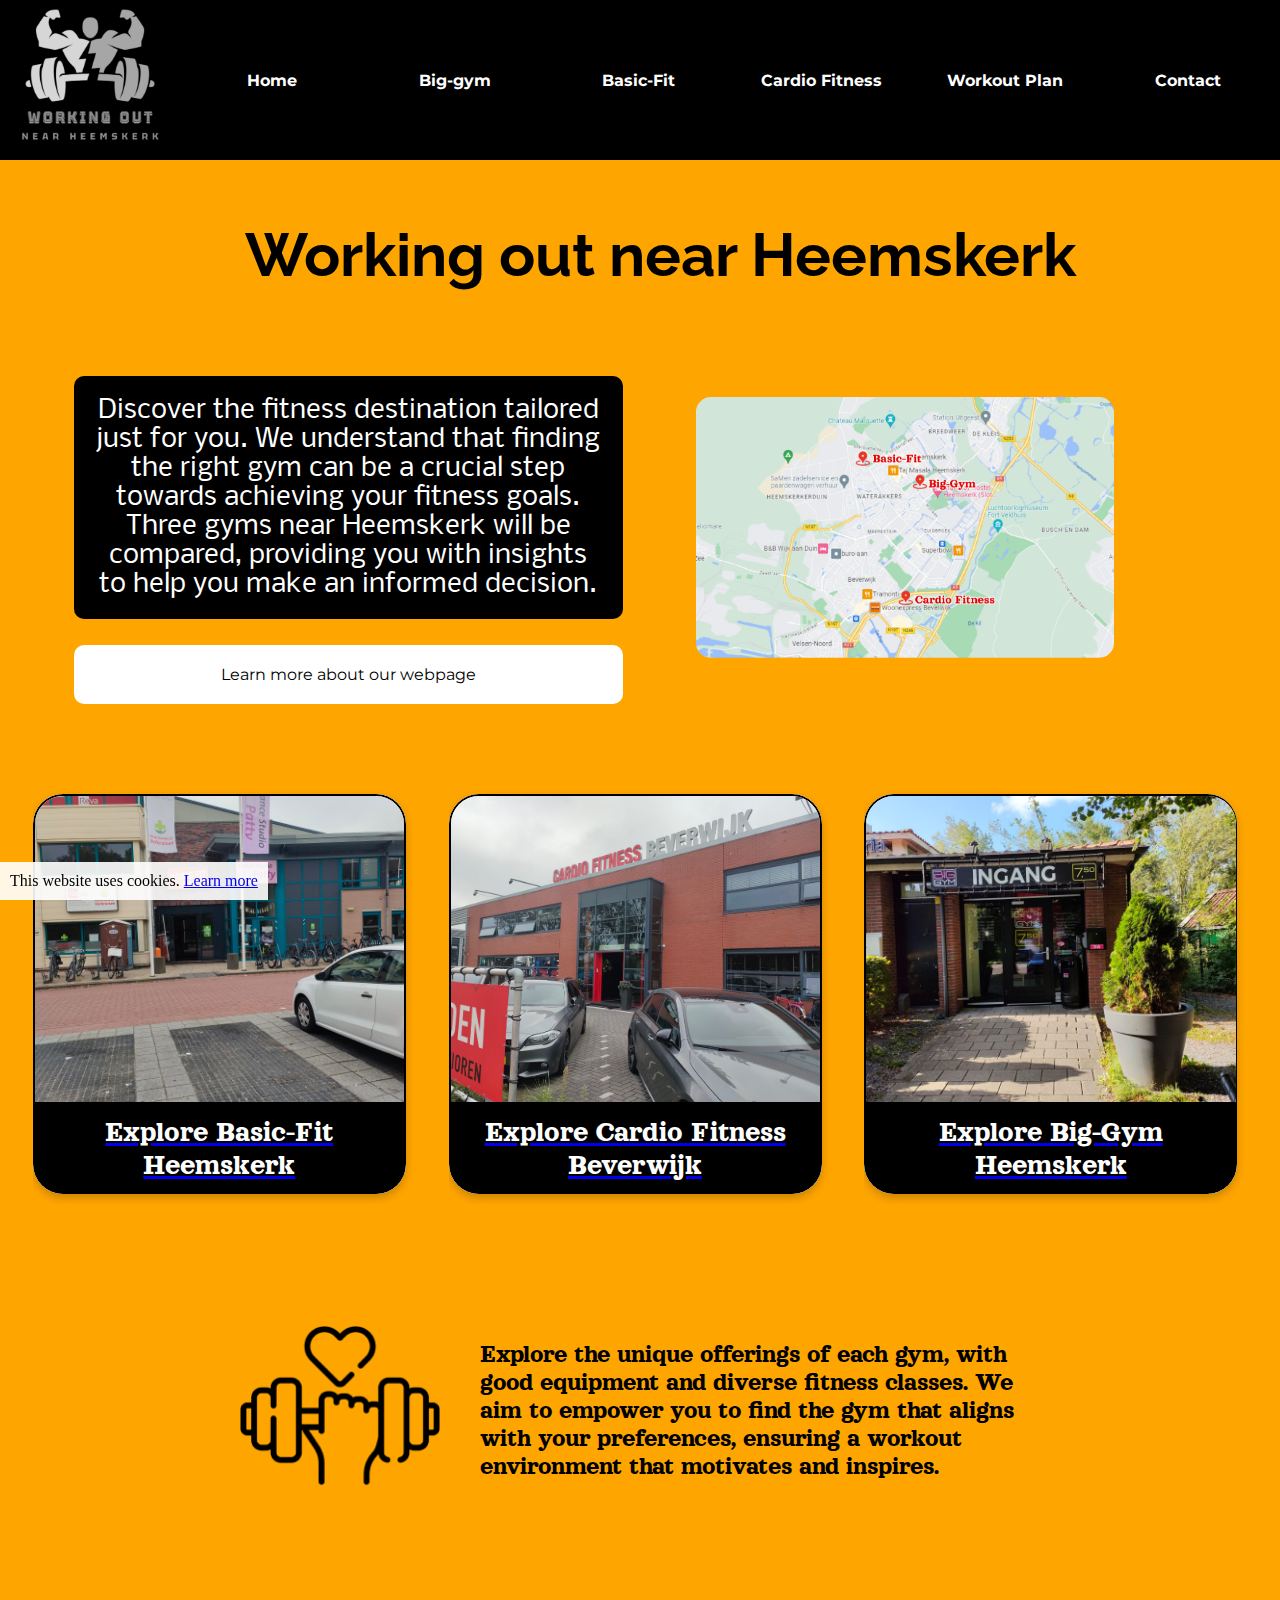
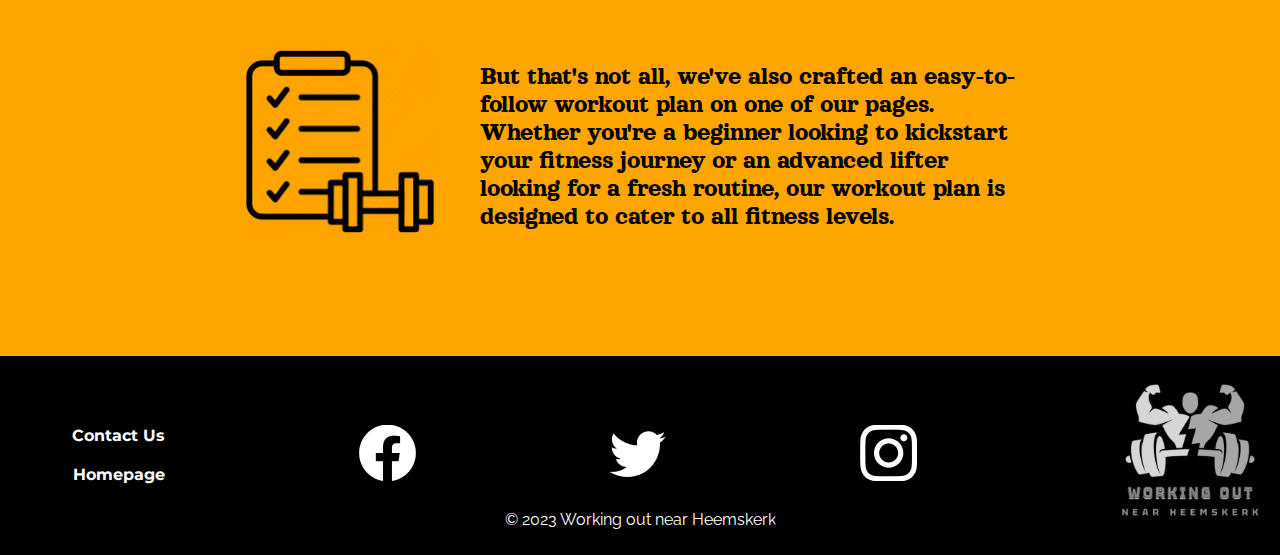
<file: index.html>
<!DOCTYPE html>
<html lang="en">

<head>
    <meta charset="UTF-8">
    <meta name="viewport" content="width=device-width, initial-scale=1.0">
    <meta name="author" content="Damisa Vooges">


    <!-------------------------FONTS-----------------------------------------FONTS------------------------------------------FONTS-------------------->

    <link rel="preconnect" href="https://fonts.googleapis.com">
    <link rel="preconnect" href="https://fonts.gstatic.com" crossorigin>
    <link
        href="https://fonts.googleapis.com/css2?family=Montserrat:wght@400;600&family=Nobile&family=Orelega+One&family=Raleway:wght@400;500&display=swap"
        rel="stylesheet">

    <!-------------------------FONTS-----------------------------------------FONTS------------------------------------------FONTS-------------------->
    <link rel="icon" type="image/x-icon" href="/img/websitelogo.jpg">

    <title>Working out near Heemskerk</title>
    <link rel="stylesheet" href="css/style.css">
</head>

<!-----------------------------------nav bar---------------------------------------->

<body>
    <nav>
        <img class="logo" alt="Logo" src="img/websitelogo.jpg">
        <ul>
            <li><a href="index.html">Home</a></li>
            <li><a href="biggym.html">Big-gym</a></li>
            <li><a href="basic.html">Basic-Fit</a></li>
            <li><a href="cardio.html">Cardio Fitness</a></li>
            <li><a href="workout.html">Workout Plan</a></li>
            <li><a href="contact.html">Contact</a></li>
        </ul>
    </nav>




    <!-- Cookie Popup -->
    <p class="cookie-popup" id="cookie-message">This website uses cookies. <a href="#">Learn more</a></p>

    <!--------------------------top section------------------------->
    <h1 class="title">Working out near Heemskerk</h1>

    <article class="main-section">
        <article class="text">
            <p class="general-info">
                Discover the fitness destination tailored just for you. We understand that finding the right gym can be
                a crucial step towards achieving your fitness goals. Three gyms near Heemskerk will be compared,
                providing you with insights to help you make an informed decision.
            </p>
            <a class="learn-more-button" href="#scroll-target">Learn more about our webpage</a>
        </article>
        <img src="img/maphome.png" alt="maphome" class="map-image">
    </article>

    <!----------------------------------------- Post Cards Section --------------------------------------------------->
    <article class="post-card-container">
        <a href="basic.html" class="post-card-link">
            <article class="post-card">
                <img src="img/basicfitentrance.jpg" alt="Basic-Fit Entrance">
                <p class="explorebutton">Explore Basic-Fit Heemskerk</p>
            </article>
        </a>

        <a href="cardio.html" class="post-card-link">
            <article class="post-card">
                <img src="img/cardiofitnessentrance.jpg" alt="Cardio Fitness Entrance">
                <p class="explorebutton">Explore Cardio Fitness Beverwijk</p>
            </article>
        </a>

        <a href="biggym.html" class="post-card-link">
            <article class="post-card">
                <img src="img/biggymentrance.jpg" alt="Big-Gym Entrance">
                <p class="explorebutton">Explore Big-Gym Heemskerk</p>
            </article>
        </a>
    </article>

    <!---------------------------------------lower content--------------------------------------------------->
    <article class="containerlowercontent">
        <img src="img/dumbellhearticonHome.png" alt="iconlowercontent" class="iconlowercontent" id="scroll-target">
        <section class="textlowercontent">
            <p>Explore the unique offerings of each gym, with good equipment and diverse fitness classes. We aim to
                empower you to find the gym that aligns with your preferences, ensuring a workout environment that
                motivates and inspires.</p>
        </section>
    </article>

    <article class="containerlowercontent">
        <img src="img/WorkoutPlanIconHome.png" alt="iconlowercontent" class="iconlowercontent">
        <section class="textlowercontent">
            <p>But that's not all, we've also crafted an easy-to-follow workout plan on one of our pages. Whether you're
                a beginner looking to kickstart your fitness journey or an advanced lifter looking for a fresh routine,
                our workout plan is designed to cater to all fitness levels.</p>
        </section>
    </article>

    <!------------------------------------------------- Footer Section ---------------------------------------------->
    <footer>
        <article class="footer-content">
            <a class="contact-link" href="contact.html">Contact Us</a>
            <a class="homepage-link" href="#">Homepage</a>
        </article>

        <a class="social-icon" href="#">
            <img src="img/facebookhome.png" alt="Facebook" class="imagesocialicon">
        </a>

        <a class="social-icon" href="#">
            <img src="img/twitterhome.png" alt="Twitter" class="imagesocialicon">
        </a>

        <a class="social-icon" href="#">
            <img src="img/instagramhome.png" alt="Instagram" class="imagesocialicon">
        </a>

        <img class="logo" alt="Logo" src="img/websitelogo.jpg">
        <p class="copyright">&copy; 2023 Working out near Heemskerk</p>
    </footer>
</body>

</html>
</file>
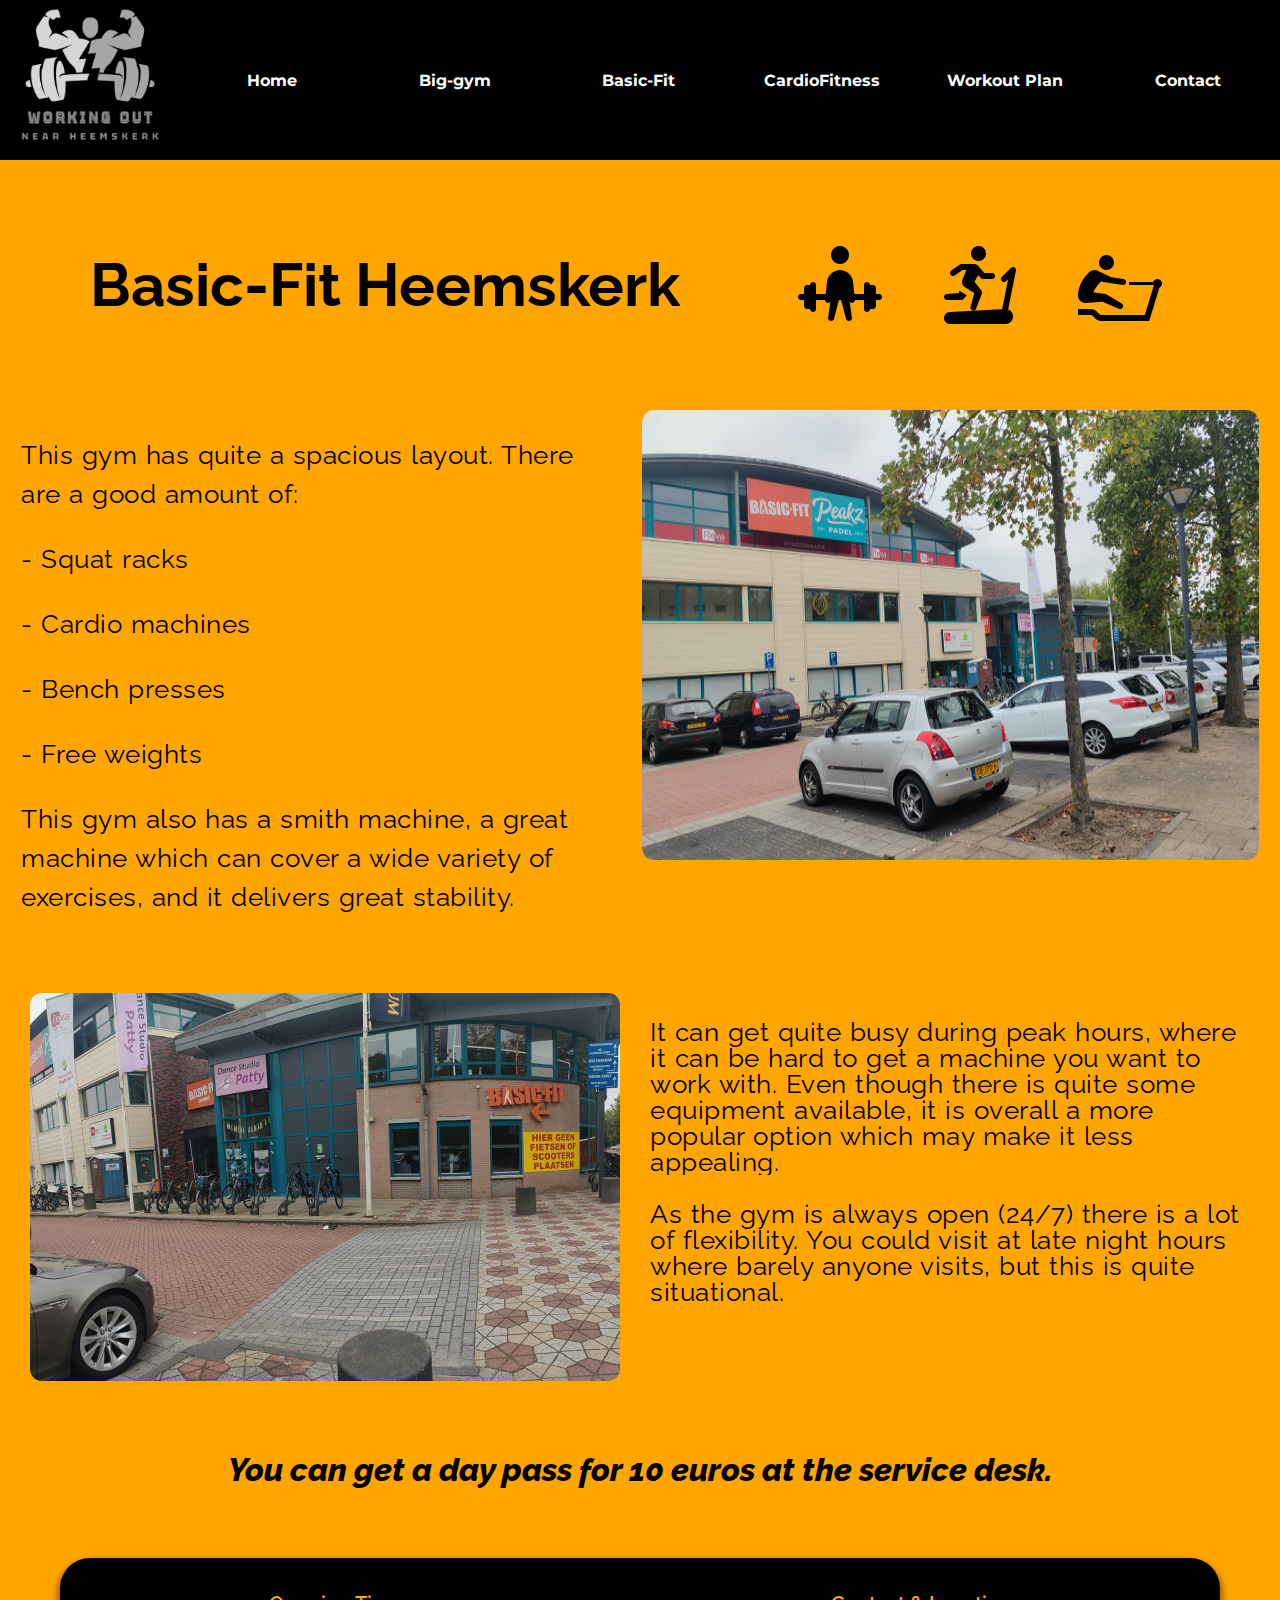
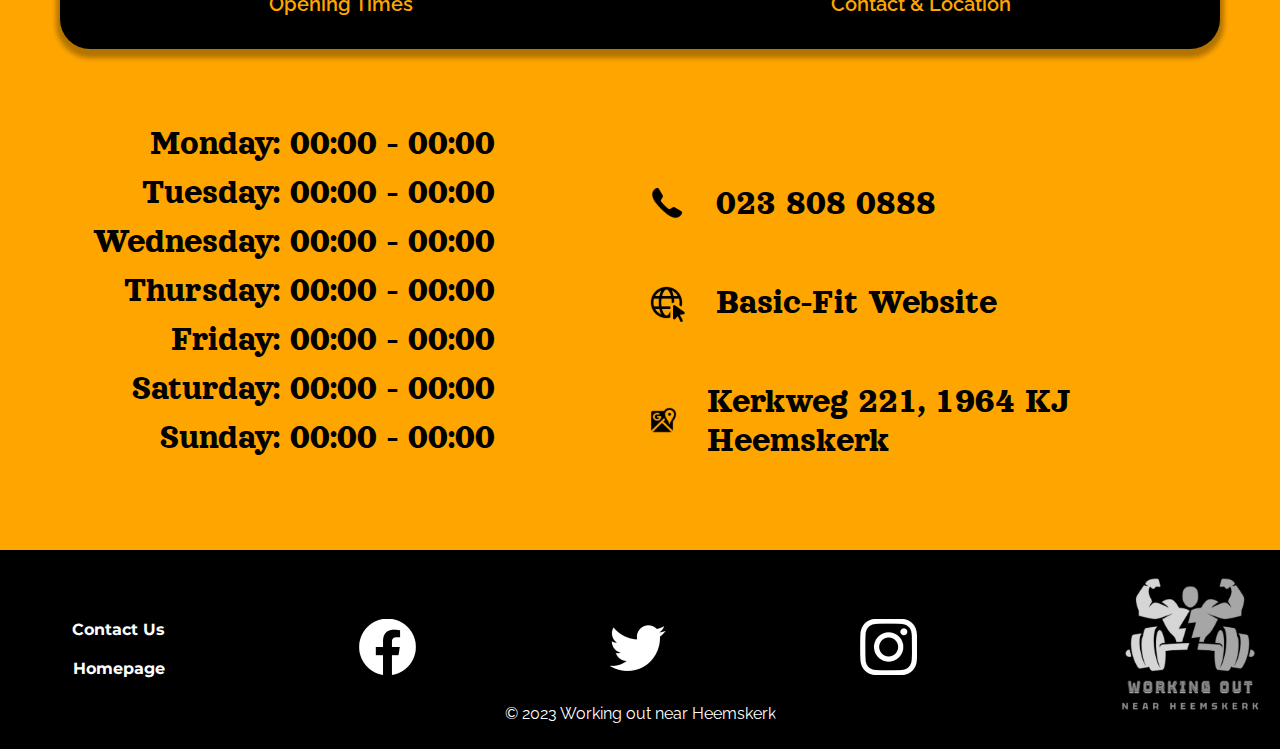
<file: basic.html>
<!DOCTYPE html>
<html lang="en">

<head>
    <meta charset="UTF-8">
    <meta name="viewport" content="width=device-width, initial-scale=1.0">
    <meta name="author" content="Damisa Vooges">
    <!-------------------------FONTS----------------------------------------->
    <link rel="preconnect" href="https://fonts.googleapis.com">
    <link rel="preconnect" href="https://fonts.gstatic.com" crossorigin>
    <link
        href="https://fonts.googleapis.com/css2?family=Montserrat:wght@400;600&family=Nobile&family=Orelega+One&family=Raleway:wght@400;500&display=swap"
        rel="stylesheet">

    <!-------------------------FONTS----------------------------------------->

    <link rel="icon" type="image/x-icon" href="/img/websitelogo.jpg">
    <title>Working out near Heemskerk</title>
    <link rel="stylesheet" href="css/detail.css">
</head>

<body>
    <!----------------------------------- Nav bar ----------------------------------------->


    <nav>
        <img class="logo" alt="Logo" src="img/websitelogo.jpg">
        <ul>
            <li><a href="index.html">Home</a></li>
            <li><a href="biggym.html">Big-gym</a></li>
            <li><a href="basic.html">Basic-Fit</a></li>
            <li><a href="cardio.html">CardioFitness</a></li>
            <li><a href="workout.html">Workout Plan</a></li>
            <li><a href="contact.html">Contact</a></li>
        </ul>
    </nav>

    <!---------------------------- title and icons ----------------------------->

    <header class="titleandicons">
        <h1 class="titlepage">Basic-Fit Heemskerk</h1>
        <section class="threeicons">
            <img src="img/deadlifticon.png" alt="icon-next-to-title" class="icon-next-to-title">
            <img src="img/Treadmillicon.png" alt="icon-next-to-title" class="icon-next-to-title">
            <img src="img/RowingMachineicon.png" alt="icon-next-to-title" class="icon-next-to-title">
        </section>
    </header>

    <section class="uppercontent">
        <aside class="textuppercontent">
            <p>This gym has quite a spacious layout.
                There are a good amount of:
            <p> - Squat racks</p>
            <p> - Cardio machines</p>
            <p> - Bench presses</p>
            <p> - Free weights</p>

            <p> This gym also has a smith machine, a
                great machine which can cover a wide variety
                of exercises, and it
                delivers great stability.</p>
        </aside>

        <img src="img/basicfit1.png" alt="gympicture" class="pictureuppercontent">
    </section>

    <section class="lowercontent">
        <img src="img/basicfit2.png" alt="gympicture" class="picturelowercontent">
        <aside class="textlowercontent">
            <p>It can get quite busy during peak hours, where it can be hard to get a machine you want to work with.
                Even though there is quite some equipment available, it is overall a more popular option which may make
                it less appealing.</p>

            <p> As the gym is always open (24/7) there is a lot of flexibility. You could visit at
                late night hours where barely anyone visits, but this is quite situational.
            </p>
        </aside>
    </section>

    <p class="daypass"> <em>You can get a day pass for 10 euros at the service desk.</em></p>
    <!----------------------------------- black bar ---------------------------------->

    <p class="black-bar">
        <span class="blackbartext">Opening Times</span>
        <span class="blackbartext">Contact & Location</span>
    </p>

    <!----------------------------------- openingcontactlocation ---------------------------------->

    <section class="openingcontactlocation">

        <p class="openinghourscontent">
            <span>Monday: 00:00 - 00:00</span>
            <span>Tuesday: 00:00 - 00:00</span>
            <span>Wednesday: 00:00 - 00:00</span>
            <span>Thursday: 00:00 - 00:00</span>
            <span>Friday: 00:00 - 00:00</span>
            <span>Saturday: 00:00 - 00:00</span>
            <span>Sunday: 00:00 - 00:00</span>
        </p>


        <p class="openingcontactlocationcontent">
            <a href="tel:0238080888" class="iconslink">
                <img src="img/phoneicon.png" alt="phoneicon"> 023 808 0888
            </a>

            <a class="iconslink"
                href="https://www.basic-fit.com/nl-nl/clubs/basic-fit-heemskerk-kerkweg-24-7-7c7c4c3f7a2b4341a4ac1d85fa07694b.html">
                <img src="img/interneticon.png" alt="interneticon"> Basic-Fit Website
            </a>

            <a class="iconslink"
                href="https://www.google.com/maps/place/Basic-Fit+Heemskerk+Kerkweg+24%2F7/@52.5147132,4.6561168,17z/data=!3m1!4b1!4m6!3m5!1s0x47c5f1a801981cdb:0xddd914ca0a569fb7!8m2!3d52.5147132!4d4.6586917!16s%2Fg%2F11fnc8hvkd?entry=ttu">
                <img src="img/googlemapsicon.png" alt="googlemapsicon"> Kerkweg 221, 1964 KJ Heemskerk
            </a>
        </p>


    </section>

    <!----------------------------------- footer ---------------------------------->

    <footer>
        <section class="footer-content">
            <a class="contact-link" href="contact.html">Contact Us</a>
            <a class="homepage-link" href="index.html">Homepage</a>
        </section>


        <a class="social-icon" href="#">
            <img src="img/facebookhome.png" alt="Facebook" class="imagesocialicon">
        </a>

        <a class="social-icon" href="#">
            <img src="img/twitterhome.png" alt="Twitter" class="imagesocialicon">
        </a>

        <a class="social-icon" href="#">
            <img src="img/instagramhome.png" alt="Instagram" class="imagesocialicon">
        </a>


        <img class="logo" alt="Logo" src="img/websitelogo.jpg">

        <p class="copyright">&copy; 2023 Working out near Heemskerk</p>
    </footer>

</body>

</html>
</file>
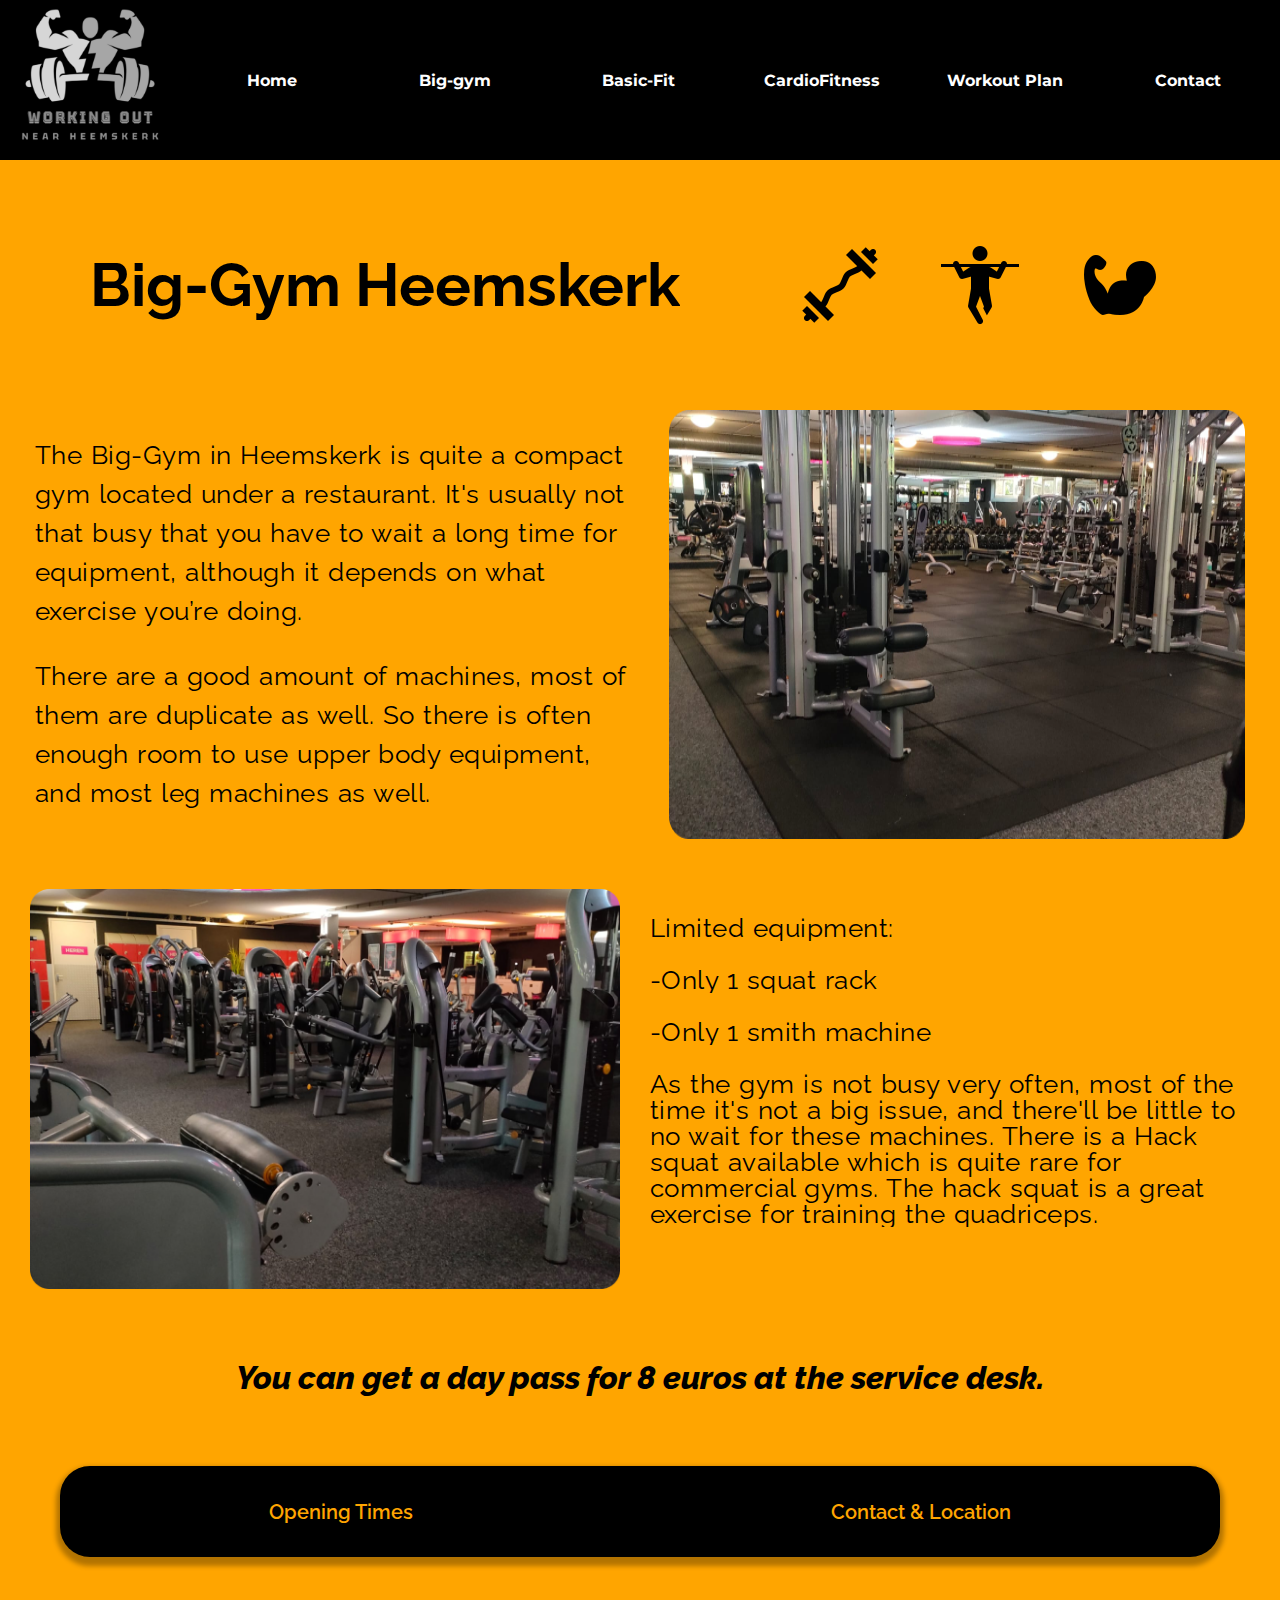
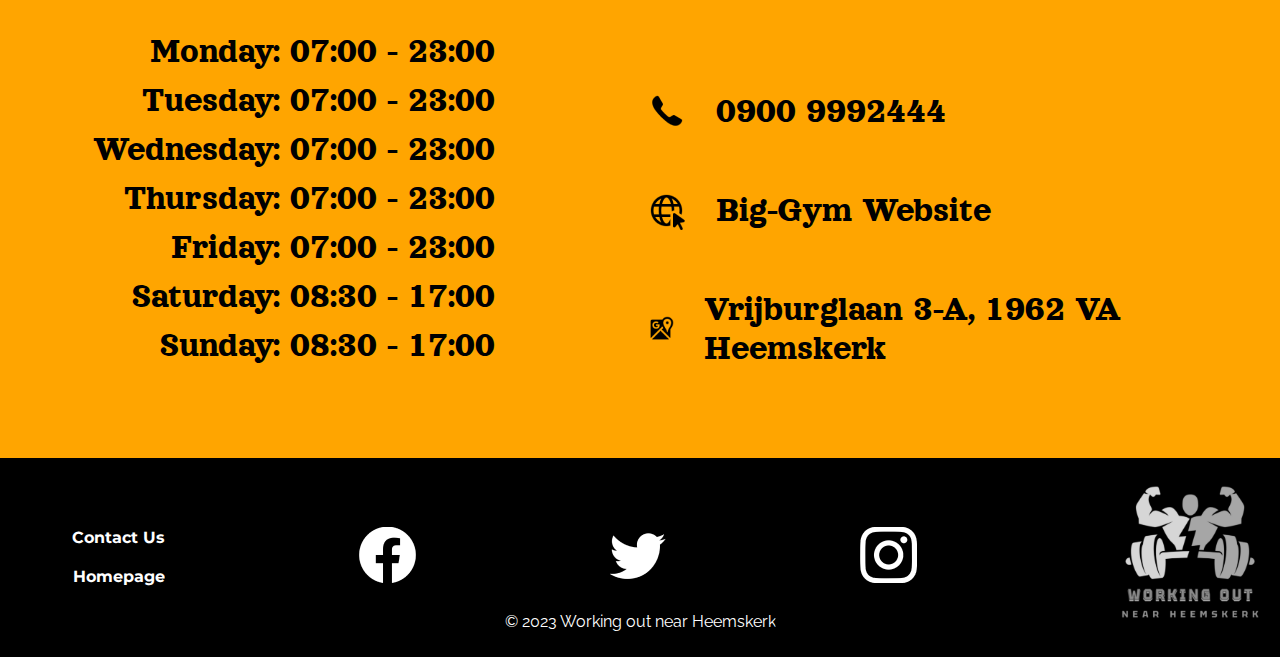
<file: biggym.html>
<!DOCTYPE html>
<html lang="en">

<head>
    <meta charset="UTF-8">
    <meta name="viewport" content="width=device-width, initial-scale=1.0">
    <meta name="author" content="Damisa Vooges">
    <!-------------------------FONTS----------------------------------------->
    <link rel="preconnect" href="https://fonts.googleapis.com">
    <link rel="preconnect" href="https://fonts.gstatic.com" crossorigin>
    <link
        href="https://fonts.googleapis.com/css2?family=Montserrat:wght@400;600&family=Nobile&family=Orelega+One&family=Raleway:wght@400;500&display=swap"
        rel="stylesheet">

    <!-------------------------FONTS----------------------------------------->
    <link rel="icon" type="image/x-icon" href="/img/websitelogo.jpg">
    <title>Working out near Heemskerk</title>
    <link rel="stylesheet" href="css/detail.css">
</head>

<!----------------------------------- Nav bar ----------------------------------------->

<body>
    <nav>
        <img class="logo" alt="Logo" src="img/websitelogo.jpg">
        <ul>
            <li><a href="index.html">Home</a></li>
            <li><a href="biggym.html">Big-gym</a></li>
            <li><a href="basic.html">Basic-Fit</a></li>
            <li><a href="cardio.html">CardioFitness</a></li>
            <li><a href="workout.html">Workout Plan</a></li>
            <li><a href="contact.html">Contact</a></li>
        </ul>
    </nav>



    <!---------------------------- content ----------------------------->

    <header class="titleandicons">
        <h1 class="titlepage">Big-Gym Heemskerk</h1>
        <section class="threeicons">
            <img src="img/ezcurlbar.png" alt="icon-next-to-title" class="icon-next-to-title">
            <img src="img/pullupicon.png" alt="icon-next-to-title" class="icon-next-to-title">
            <img src="img/muscleicon.png" alt="icon-next-to-title" class="icon-next-to-title">
        </section>
    </header>

    <section class="uppercontent">
        <aside class="textuppercontent">
            <p>The Big-Gym in Heemskerk is quite a compact gym located under a restaurant. It's usually not that busy
                that you have to wait a long time for equipment, although it depends on what exercise you’re doing.
            </p>

            <p> There are a good amount of machines, most of them are duplicate as well. So there is often enough room
                to use upper body equipment, and most leg machines as well.</p>
        </aside>

        <img src="img/biggym1.png" alt="gympicture" class="pictureuppercontent">
    </section>

    <section class="lowercontent">
        <img src="img/biggym2.png" alt="gympicture" class="picturelowercontent">
        <aside class="textlowercontent">
            <p>Limited equipment:</p>
            <p>-Only 1 squat rack</p>
            <p>-Only 1 smith machine</p>
            <p>As the gym is not busy very often, most of the time it's not a big issue, and there'll be little to no
                wait for these machines. There is a Hack squat available which is quite rare for commercial gyms. The
                hack squat is a great exercise for training the quadriceps.</p>
        </aside>
    </section>


    <p class="daypass"> <em>You can get a day pass for 8 euros at the service desk.</em></p>



    <!----------------------------------- black bar ---------------------------------->

    <p class="black-bar">
        <span class="blackbartext">Opening Times</span>
        <span class="blackbartext">Contact & Location</span>
    </p>

    <!----------------------------------- openingcontactlocation ---------------------------------->

    <section class="openingcontactlocation">

        <p class="openinghourscontent">
            <span>Monday: 07:00 - 23:00</span>
            <span>Tuesday: 07:00 - 23:00</span>
            <span>Wednesday: 07:00 - 23:00</span>
            <span>Thursday: 07:00 - 23:00</span>
            <span>Friday: 07:00 - 23:00</span>
            <span>Saturday: 08:30 - 17:00</span>
            <span>Sunday: 08:30 - 17:00</span>
        </p>

        <p class="openingcontactlocationcontent">
            <a href="tel:09009992444" class="iconslink">
                <img src="img/phoneicon.png" alt="phoneicon"> 0900 9992444
            </a>

            <a href="https://www.biggym.nl/heemskerk/" class="iconslink">
                <img src="img/interneticon.png" alt="interneticon"> Big-Gym Website
            </a>

            <a class="iconslink"
                href="https://www.google.com/maps/place/BigGym+Heemskerk/@52.5091486,4.6789262,17z/data=!3m2!4b1!5s0x47c5f0a74c4a30f1:0xbed35cd8007aaaa9!4m6!3m5!1s0x47c5f0a74c0cd379:0x3c73d244aeedd65d!8m2!3d52.5091486!4d4.6789262!16s%2Fg%2F11b6d5d5d1?entry=ttu">
                <img src="img/googlemapsicon.png" alt="googlemapsicon"> Vrijburglaan 3-A, 1962 VA Heemskerk
            </a>
        </p>
    </section>

    <!----------------------------------- footer ---------------------------------->

    <footer>
        <section class="footer-content">
            <a class="contact-link" href="contact.html">Contact Us</a>
            <a class="homepage-link" href="index.html">Homepage</a>
        </section>


        <a class="social-icon" href="#">
            <img src="img/facebookhome.png" alt="Facebook" class="imagesocialicon">
        </a>

        <a class="social-icon" href="#">
            <img src="img/twitterhome.png" alt="Twitter" class="imagesocialicon">
        </a>

        <a class="social-icon" href="#">
            <img src="img/instagramhome.png" alt="Instagram" class="imagesocialicon">
        </a>


        <img class="logo" alt="Logo" src="img/websitelogo.jpg">

        <p class="copyright">&copy; 2023 Working out near Heemskerk</p>
    </footer>
</body>

</html>
</file>
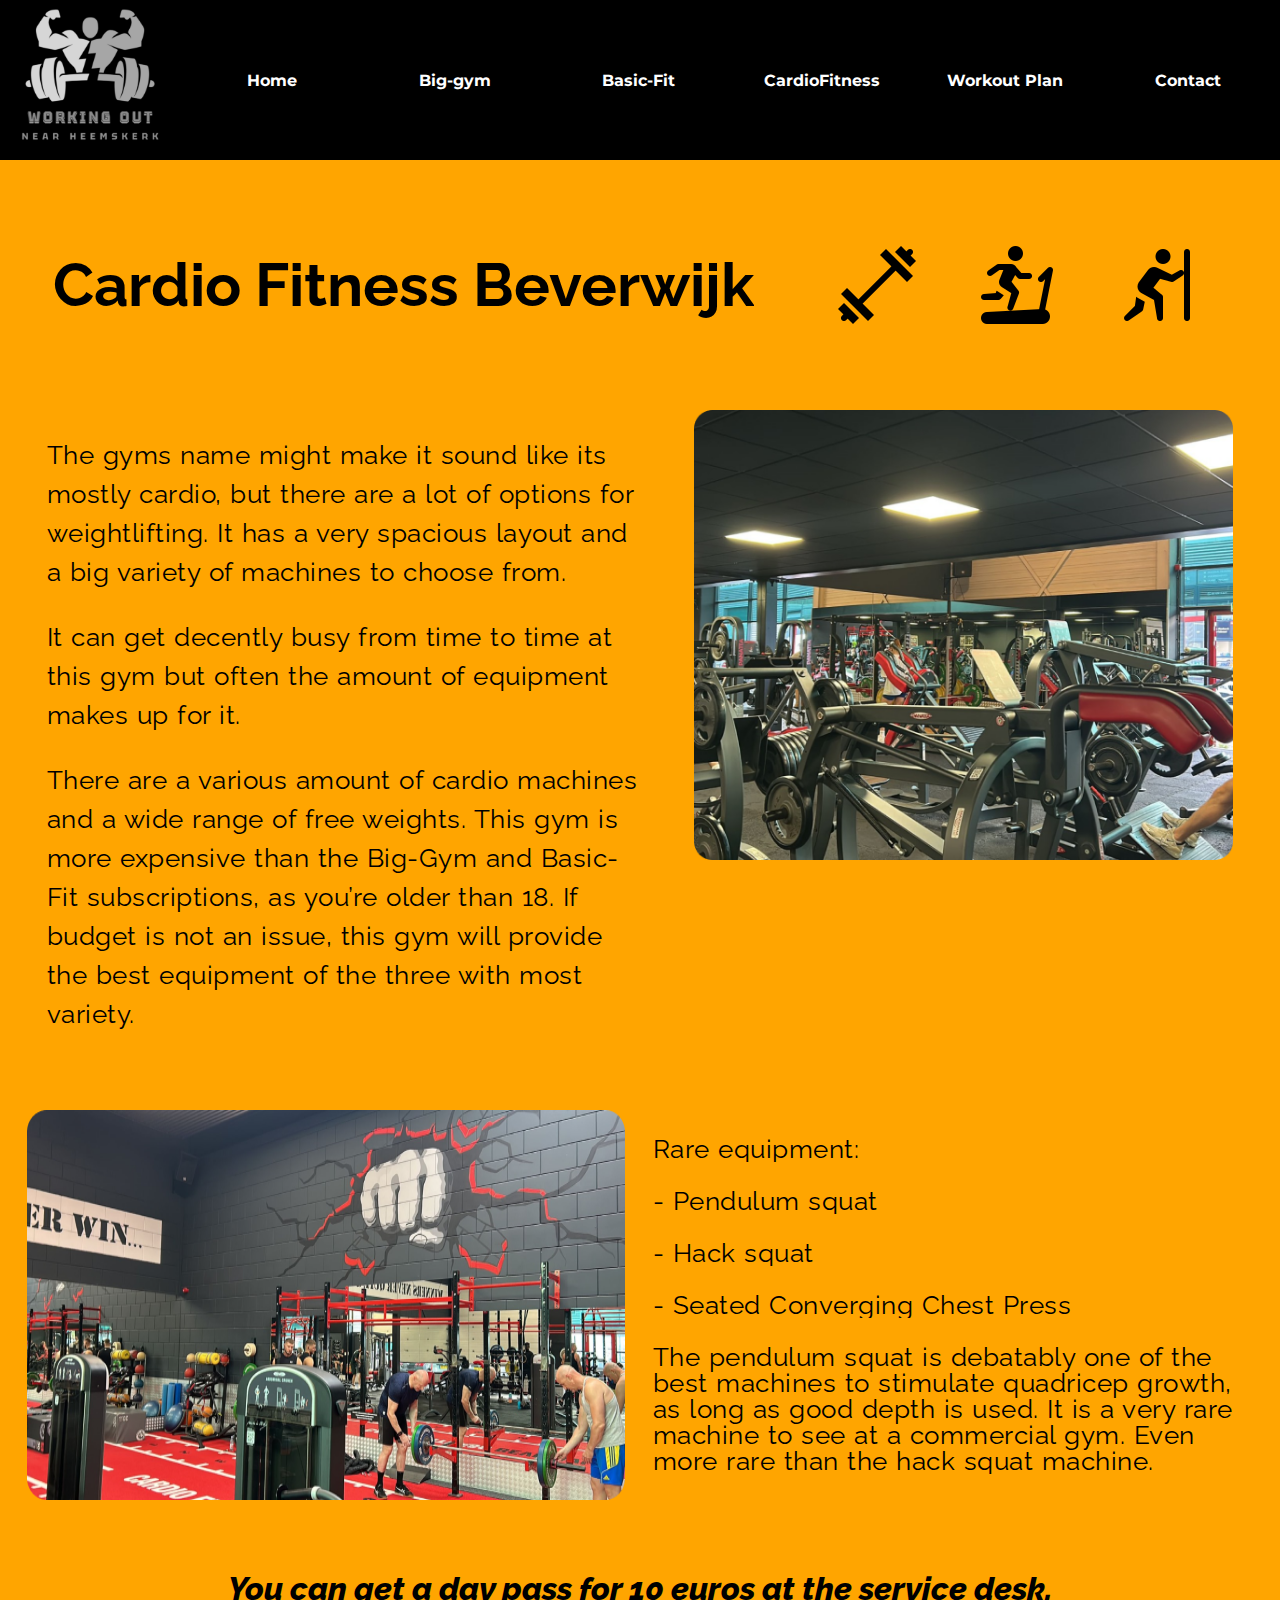
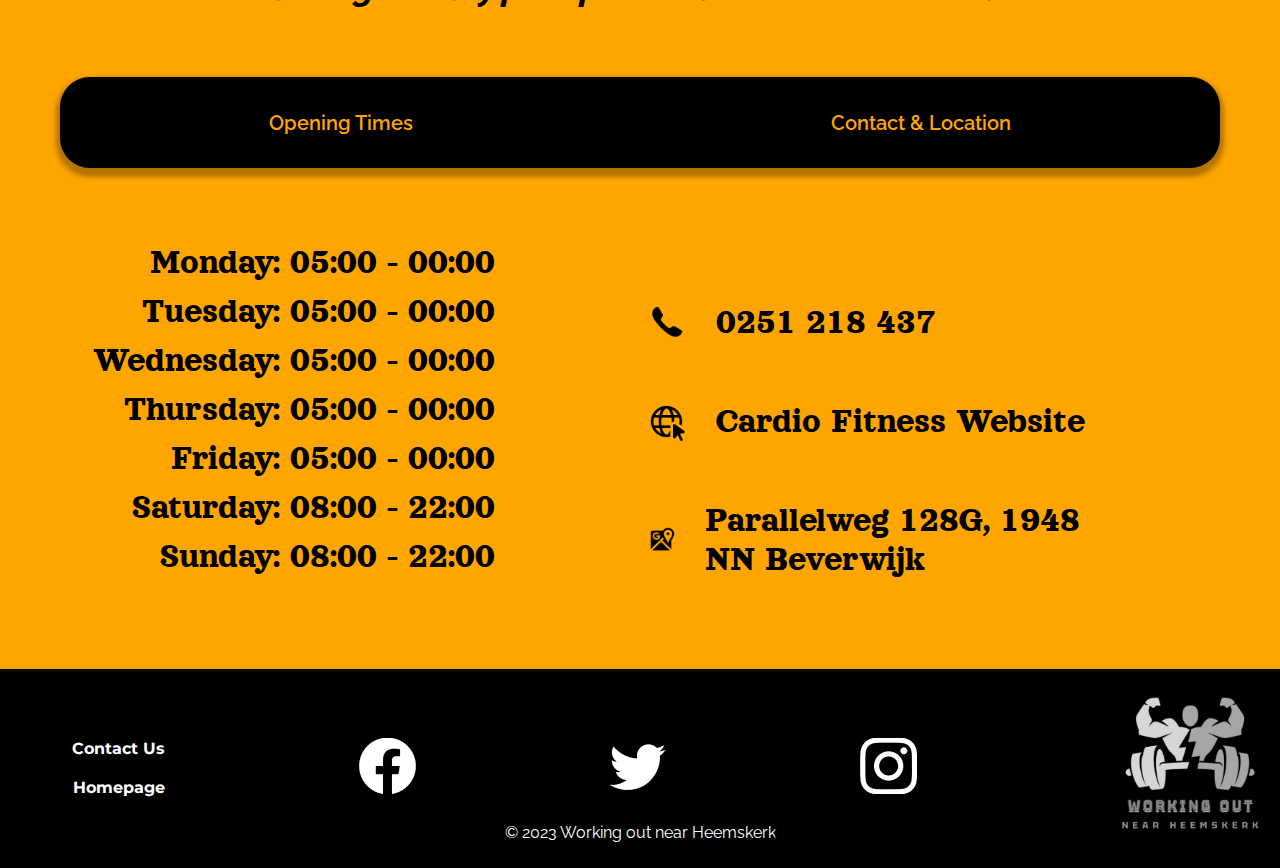
<file: cardio.html>
<!DOCTYPE html>
<html lang="en">

<head>
    <meta charset="UTF-8">
    <meta name="viewport" content="width=device-width, initial-scale=1.0">
    <meta name="author" content="Damisa Vooges">
    <!-------------------------FONTS----------------------------------------->
    <link rel="preconnect" href="https://fonts.googleapis.com">
    <link rel="preconnect" href="https://fonts.gstatic.com" crossorigin>
    <link
        href="https://fonts.googleapis.com/css2?family=Montserrat:wght@400;600&family=Nobile&family=Orelega+One&family=Raleway:wght@400;500&display=swap"
        rel="stylesheet">

    <!-------------------------FONTS----------------------------------------->

    <link rel="icon" type="image/x-icon" href="/img/websitelogo.jpg">
    <title>Working out near Heemskerk</title>
    <link rel="stylesheet" href="css/detail.css">
</head>

<body>
    <!----------------------------------- Nav bar ----------------------------------------->


    <nav>
        <img class="logo" alt="Logo" src="img/websitelogo.jpg">
        <ul>
            <li><a href="index.html">Home</a></li>
            <li><a href="biggym.html">Big-gym</a></li>
            <li><a href="basic.html">Basic-Fit</a></li>
            <li><a href="cardio.html">CardioFitness</a></li>
            <li><a href="workout.html">Workout Plan</a></li>
            <li><a href="contact.html">Contact</a></li>
        </ul>
    </nav>

    <!---------------------------- content ----------------------------->

    <header class="titleandicons">
        <h1 class="titlepage">Cardio Fitness Beverwijk</h1>
        <section class="threeicons">
            <img src="img/Barbellicon.png" alt="icon-next-to-title" class="icon-next-to-title">
            <img src="img/Treadmillicon.png" alt="icon-next-to-title" class="icon-next-to-title">
            <img src="img/Pushicon.png" alt="icon-next-to-title" class="icon-next-to-title">
        </section>
    </header>

    <section class="uppercontent">
        <aside class="textuppercontent">
            <p>The gyms name might make it sound like its mostly cardio, but there are a lot of options for
                weightlifting. It has a very spacious layout and a big variety of machines to choose from.
            </p>
            It can get decently busy from time to time at this gym but often the amount of equipment makes up for
            it.
            <p>
                There are a various amount of cardio machines and a wide range of free weights. This gym is more
                expensive than the Big-Gym and Basic-Fit subscriptions, as you’re older than 18. If budget is not an
                issue, this gym will provide the best equipment of the three with most variety.

            </p>
        </aside>

        <img src="img/cardio1.png" alt="gympicture" class="pictureuppercontent">
    </section>

    <section class="lowercontent">
        <img src="img/cardio2.png" alt="gympicture" class="picturelowercontent">
        <aside class="textlowercontent">
            <p>Rare equipment:
            <p>- Pendulum squat</p>
            <p>- Hack squat</p>
            <p>- Seated Converging Chest Press</p>

            <p>The pendulum squat is debatably one of the best machines to stimulate quadricep growth, as long as good
                depth is used. It is a very rare machine to see at a commercial gym. Even more rare than the hack squat
                machine. </p>
        </aside>
    </section>

    <p class="daypass"> <em>You can get a day pass for 10 euros at the service desk.</em></p>
    <!----------------------------------- black bar ---------------------------------->

    <p class="black-bar">
        <span class="blackbartext">Opening Times</span>
        <span class="blackbartext">Contact & Location</span>
    </p>

    <!----------------------------------- openingcontactlocation ---------------------------------->

    <section class="openingcontactlocation">

        <p class="openinghourscontent">
            <span>Monday: 05:00 - 00:00</span>
            <span>Tuesday: 05:00 - 00:00</span>
            <span>Wednesday: 05:00 - 00:00</span>
            <span>Thursday: 05:00 - 00:00</span>
            <span>Friday: 05:00 - 00:00</span>
            <span>Saturday: 08:00 - 22:00</span>
            <span>Sunday: 08:00 - 22:00</span>
        </p>

        <p class="openingcontactlocationcontent">
            <a href="tel:0251218437" class="iconslink">
                <img src="img/phoneicon.png" alt="phoneicon"> 0251 218 437
            </a>

            <a class="iconslink" href="https://www.cardiofitnessbeverwijk.nl" >
                <img src="img/interneticon.png" alt="interneticon"> Cardio Fitness Website
            </a>

            <a class="iconslink"
              href="https://www.google.com/maps/place/Cardio+Fitness+Beverwijk+B.V./@52.4818368,4.6699517,17z/data=!3m1!4b1!4m6!3m5!1s0x47c5f07fd1f0b2d1:0x69a08bf2e19a1b2f!8m2!3d52.4818368!4d4.6725266!16s%2Fg%2F1tdcfkhy?entry=ttu">
                <img src="img/googlemapsicon.png" alt="googlemapsicon"> Parallelweg 128G, 1948 NN Beverwijk
            </a>
        </p>



    </section>

    <!----------------------------------- footer ---------------------------------->

    <footer>
        <section class="footer-content">
            <a class="contact-link" href="contact.html">Contact Us</a>
            <a class="homepage-link" href="#">Homepage</a>
        </section>


        <a class="social-icon" href="index.html">
            <img src="img/facebookhome.png" alt="Facebook" class="imagesocialicon">
        </a>

        <a class="social-icon" href="#">
            <img src="img/twitterhome.png" alt="Twitter" class="imagesocialicon">
        </a>

        <a class="social-icon" href="#">
            <img src="img/instagramhome.png" alt="Instagram" class="imagesocialicon">
        </a>


        <img class="logo" alt="Logo" src="img/websitelogo.jpg">

        <p class="copyright">&copy; 2023 Working out near Heemskerk</p>
    </footer>

</body>

</html>
</file>
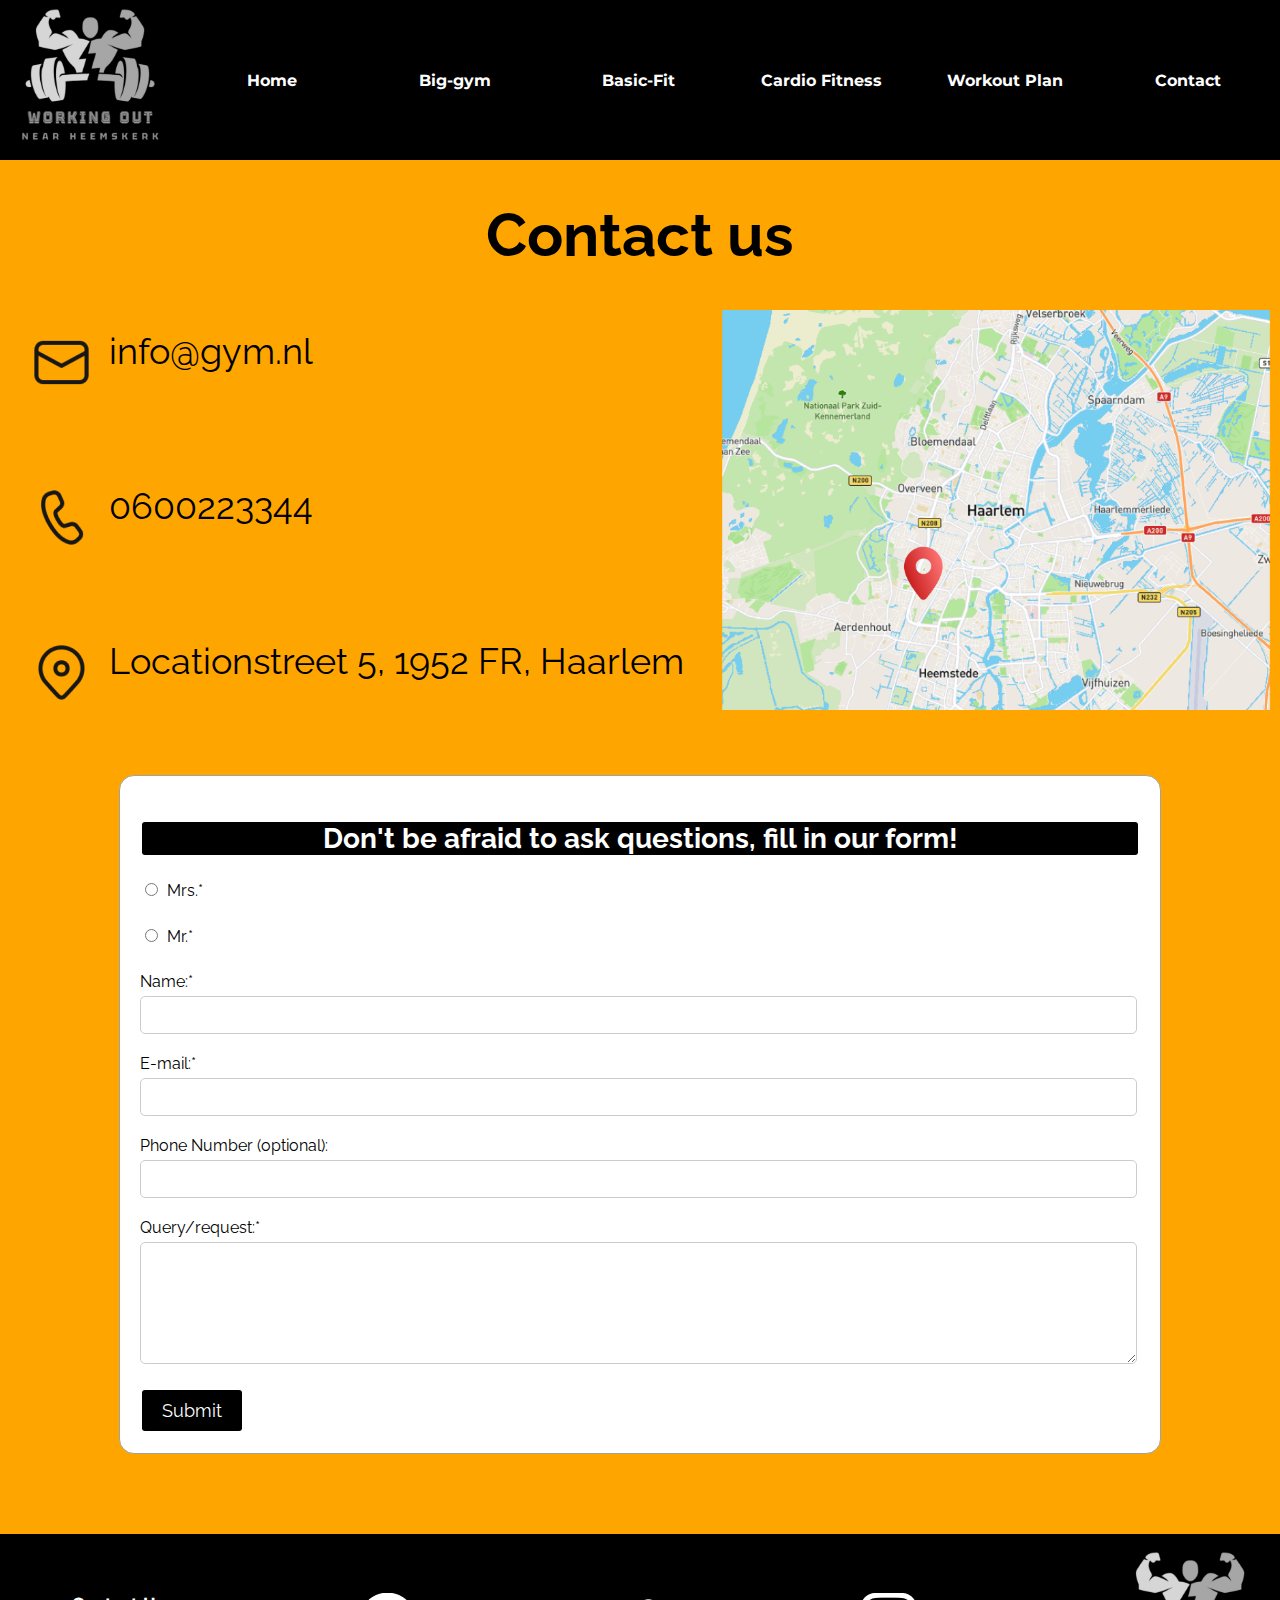
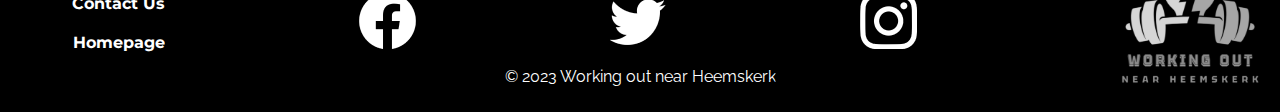
<file: contact.html>
<!DOCTYPE html>
<html lang="en">

<head>
    <meta charset="UTF-8">
    <meta name="viewport" content="width=device-width, initial-scale=1.0">
    <meta name="author" content="Damisa Vooges">
    <!-------------------------FONTS----------------------------------------->
    <link rel="preconnect" href="https://fonts.googleapis.com">
    <link rel="preconnect" href="https://fonts.gstatic.com" crossorigin>
    <link
        href="https://fonts.googleapis.com/css2?family=Montserrat:wght@400;600&family=Nobile&family=Orelega+One&family=Raleway:wght@400;500&display=swap"
        rel="stylesheet">

    <!-------------------------FONTS----------------------------------------->

    <link rel="icon" type="image/x-icon" href="/img/websitelogo.jpg">
    <title>Working out near Heemskerk</title>
    <link rel="stylesheet" href="css/contact.css">
</head>

<body>


    <!----------------------------------- Nav bar ----------------------------------------->


    <nav>
        <img class="logo" alt="Logo" src="img/websitelogo.jpg">
        <ul>
            <li><a href="index.html">Home</a></li>
            <li><a href="biggym.html">Big-gym</a></li>
            <li><a href="basic.html">Basic-Fit</a></li>
            <li><a href="cardio.html">Cardio Fitness</a></li>
            <li><a href="workout.html">Workout Plan</a></li>
            <li><a href="contact.html">Contact</a></li>
        </ul>
    </nav>

    <h1 class="contactus">Contact us</h1>

    <section class="flex-items">
        <section class="contactdetails">
            <p class="contactdetailtext"> <img src="img/emailicon.png" alt="phoneicon">

                info@gym.nl </p>
            <p class="contactdetailtext"> <img src="img/phoneicon1.png" alt="interneticon">

                0600223344</p>
            <p class="contactdetailtext"> <img src="img/locationicon2.png" alt="googlemapsicon">
                Locationstreet 5, 1952 FR, Haarlem</p>
        </section>
        <img class="imagecontact" alt="maphaarlemlocation" src="img/mapcontact3.png">
    </section>




    <form class="basic-form">
        <h2>Don't be afraid to ask questions, fill in our form!</h2>

        <label for="female" class="gender-label">
            <input type="radio" id="female" name="gender" value="female" required class="gender-radio">
            Mrs.*
        </label>

        <label for="male" class="gender-label">
            <input type="radio" id="male" name="gender" value="male" required class="gender-radio"> Mr.*
        </label>

        <label for="name">Name:*</label>
        <input type="text" id="name" name="name" required>

        <label for="email">E-mail:*</label>
        <input type="email" id="email" name="email" required>

        <label for="phone">Phone Number (optional):</label>
        <input type="tel" id="phone" name="phone">

        <label for="message">Query/request:*</label>
        <textarea id="message" name="message" rows="3" required></textarea>

        <input type="submit" value="Submit">
    </form>

    <!-- Footer -->
    <footer>
        <article class="footer-content">
            <a class="contact-link" href="contact.html">Contact Us</a>
            <a class="homepage-link" href="#">Homepage</a>
        </article>

        <a class="social-icon" href="#">
            <img src="img/facebookhome.png" alt="Facebook" class="imagesocialicon">
        </a>

        <a class="social-icon" href="#">
            <img src="img/twitterhome.png" alt="Twitter" class="imagesocialicon">
        </a>

        <a class="social-icon" href="#">
            <img src="img/instagramhome.png" alt="Instagram" class="imagesocialicon">
        </a>

        <img class="logo" alt="Logo" src="img/websitelogo.jpg">
        <p class="copyright">&copy; 2023 Working out near Heemskerk</p>
    </footer>

</body>

</html>
</file>
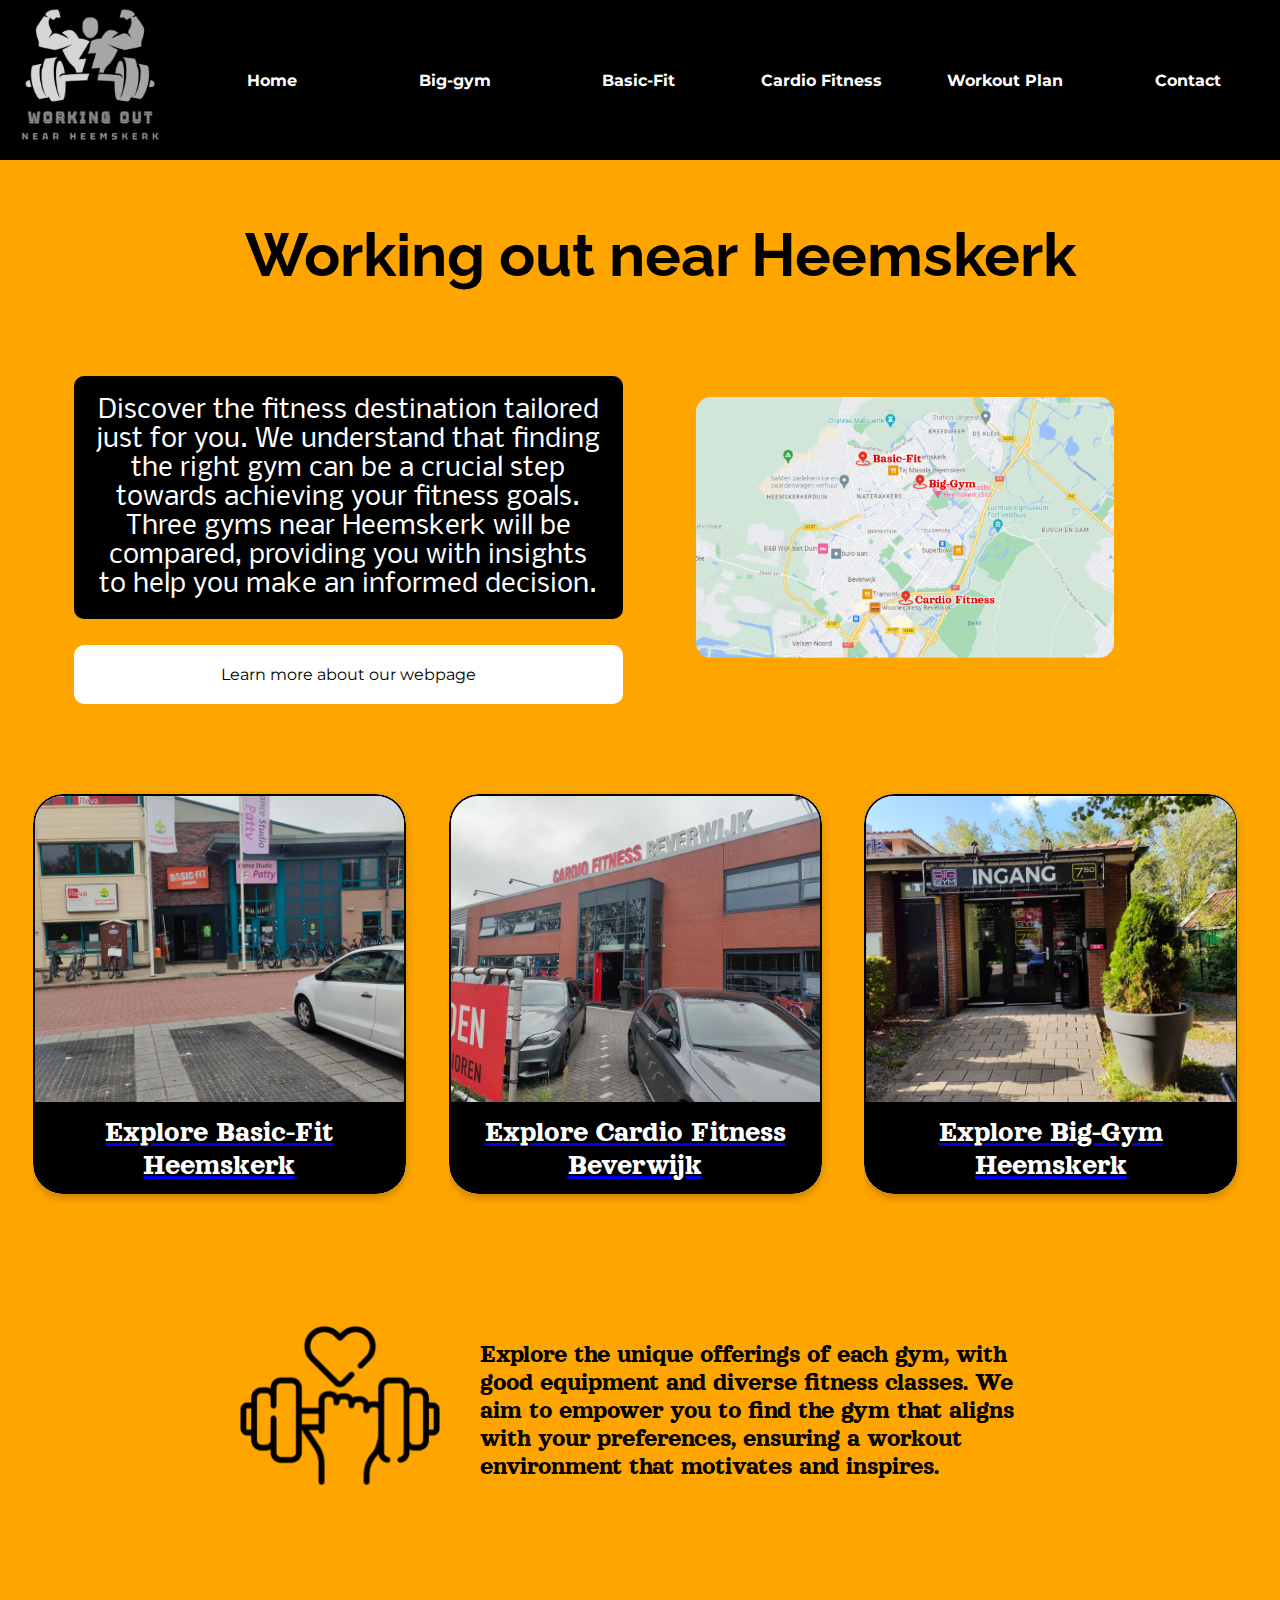
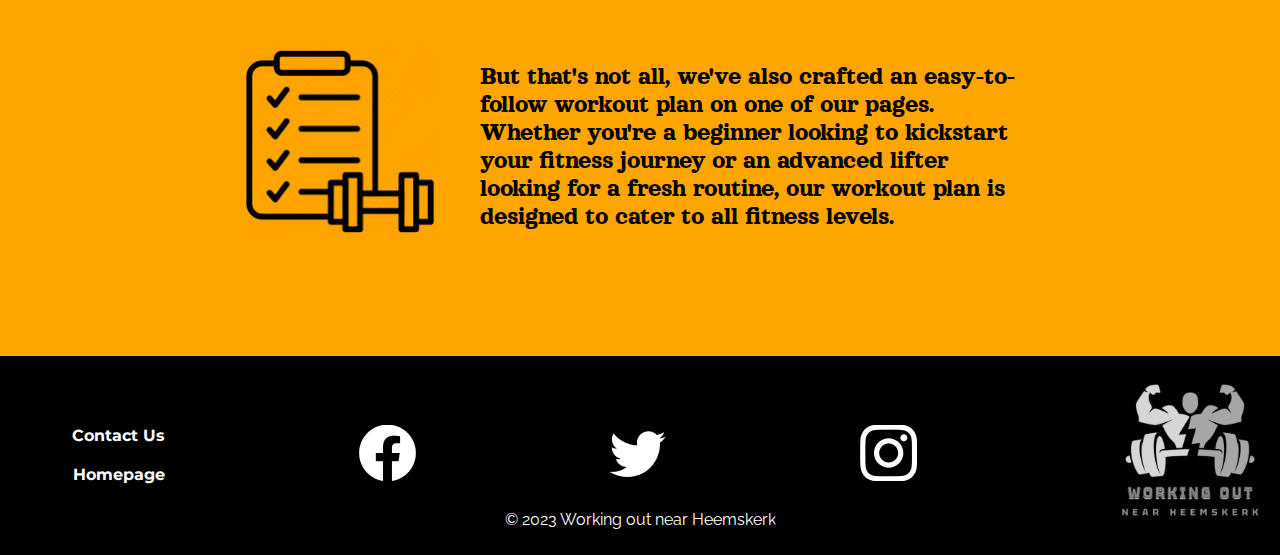
<file: home.html>
<!DOCTYPE html>
<html lang="en">

<head>
    <meta charset="UTF-8">
    <meta name="viewport" content="width=device-width, initial-scale=1.0">

    <!-------------------------FONTS-----------------------------------------FONTS------------------------------------------FONTS-------------------->

    <link rel="preconnect" href="https://fonts.googleapis.com">
    <link rel="preconnect" href="https://fonts.gstatic.com" crossorigin>
    <link
        href="https://fonts.googleapis.com/css2?family=Montserrat:wght@400;600&family=Nobile&family=Orelega+One&family=Raleway:wght@400;500&display=swap"
        rel="stylesheet">

    <!-------------------------FONTS-----------------------------------------FONTS------------------------------------------FONTS-------------------->
    <link rel="icon" type="image/x-icon" href="/images/faviconlogo.ico">

    <title>Working out near Heemskerk</title>
    <link rel="stylesheet" href="css/style.css">
</head>

<!-----------------------------------nav bar---------------------------------------->

<body>
    <nav>
        <img class="logo" alt="Logo" src="images/websitelogo.jpg">
        <ul>
            <li><a href="home.html">Home</a></li>
            <li><a href="biggym.html">Big-gym</a></li>
            <li><a href="basic.html">Basic-Fit</a></li>
            <li><a href="cardio.html">Cardio Fitness</a></li>
            <li><a href="workout.html">Workout Plan</a></li>
            <li><a href="contact.html">Contact</a></li>
        </ul>
    </nav>

    <!--------------------------top section------------------------->
    <h1 class="title">Working out near Heemskerk</h1>

    <article class="main-section">
        <article class="text">
            <p class="general-info">
                Discover the fitness destination tailored just for you. We understand that finding the right gym can be
                a crucial step towards achieving your fitness goals. Three gyms near Heemskerk will be compared,
                providing you with insights to help you make an informed decision.
            </p>
            <a class="learn-more-button" href="#scroll-target">Learn more about our webpage</a>
        </article>
        <img src="images/maphome.png" alt="maphome" class="map-image">
    </article>

    <!----------------------------------------- Post Cards Section --------------------------------------------------->
    <article class="post-card-container">
        <a href="basic.html" class="post-card-link">
            <article class="post-card">
                <img src="images/basicfitentrance.jpg" alt="Basic-Fit Entrance">
                <p class="explorebutton">Explore Basic-Fit Heemskerk</p>
            </article>
        </a>

        <a href="cardio.html" class="post-card-link">
            <article class="post-card">
                <img src="images/cardiofitnessentrance.jpg" alt="Cardio Fitness Entrance">
                <p class="explorebutton">Explore Cardio Fitness Beverwijk</p>
            </article>
        </a>

        <a href="biggym.html" class="post-card-link">
            <article class="post-card">
                <img src="images/biggymentrance.jpg" alt="Big-Gym Entrance">
                <p class="explorebutton">Explore Big-Gym Heemskerk</p>
            </article>
        </a>
    </article>

    <!---------------------------------------lower content--------------------------------------------------->
    <article class="containerlowercontent">
        <img src="images/dumbellhearticonHome.png" alt="iconlowercontent" class="iconlowercontent" id="scroll-target">
        <section class="textlowercontent">
            <p>Explore the unique offerings of each gym, with good equipment and diverse fitness classes. We aim to
                empower you to find the gym that aligns with your preferences, ensuring a workout environment that
                motivates and inspires.</p>
        </section>
    </article>

    <article class="containerlowercontent">
        <img src="images/WorkoutPlanIconHome.png" alt="iconlowercontent" class="iconlowercontent">
        <section class="textlowercontent">
            <p>But that's not all, we've also crafted an easy-to-follow workout plan on one of our pages. Whether you're
                a beginner looking to kickstart your fitness journey or an advanced lifter looking for a fresh routine,
                our workout plan is designed to cater to all fitness levels.</p>
        </section>
    </article>

    <!------------------------------------------------- Footer Section ---------------------------------------------->
    <footer>
        <article class="footer-content">
            <a class="contact-link" href="contact.html">Contact Us</a>
            <a class="homepage-link" href="#">Homepage</a>
        </article>

        <a class="social-icon" href="#">
            <img src="images/facebookhome.png" alt="Facebook" class="imagesocialicon">
        </a>

        <a class="social-icon" href="#">
            <img src="images/twitterhome.png" alt="Twitter" class="imagesocialicon">
        </a>

        <a class="social-icon" href="#">
            <img src="images/instagramhome.png" alt="Instagram" class="imagesocialicon">
        </a>

        <img class="logo" alt="Logo" src="images/websitelogo.jpg">
        <p class="copyright">&copy; 2023 Working out near Heemskerk</p>
    </footer>
</body>

</html>
</file>
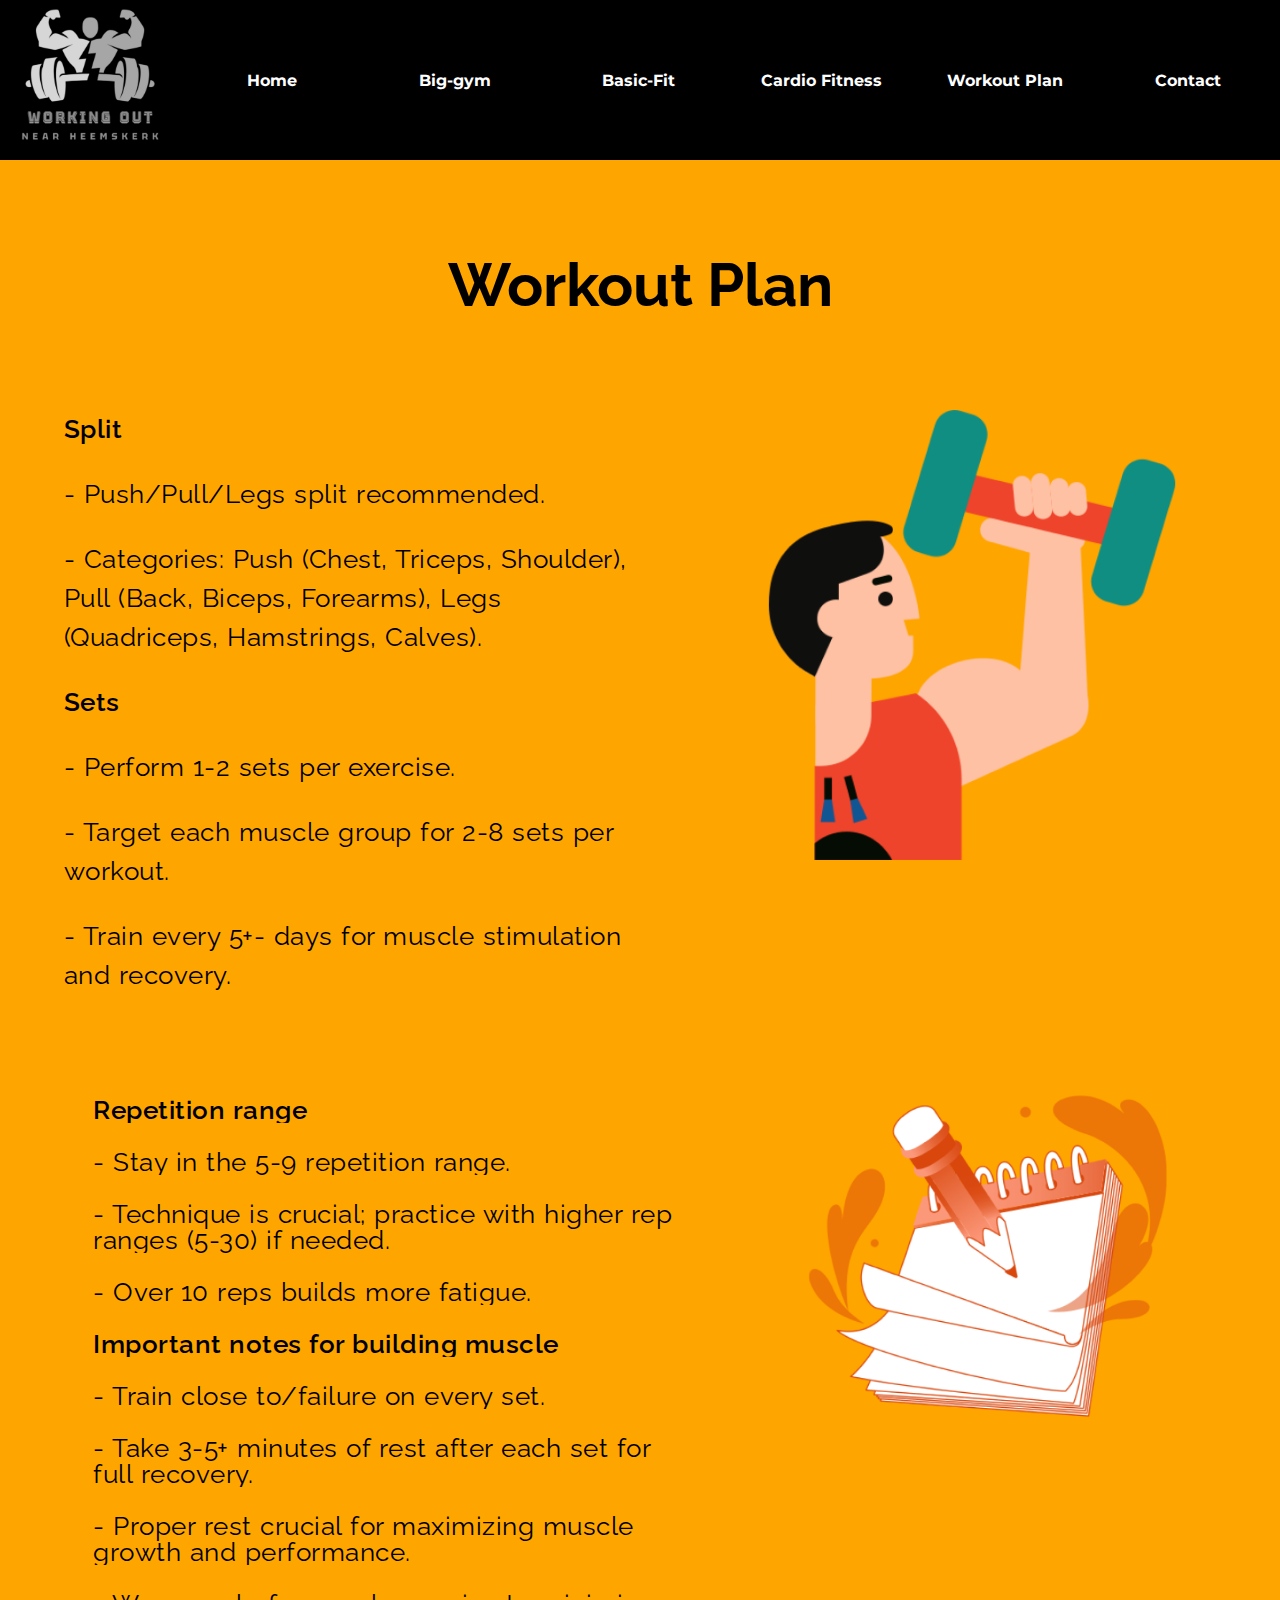
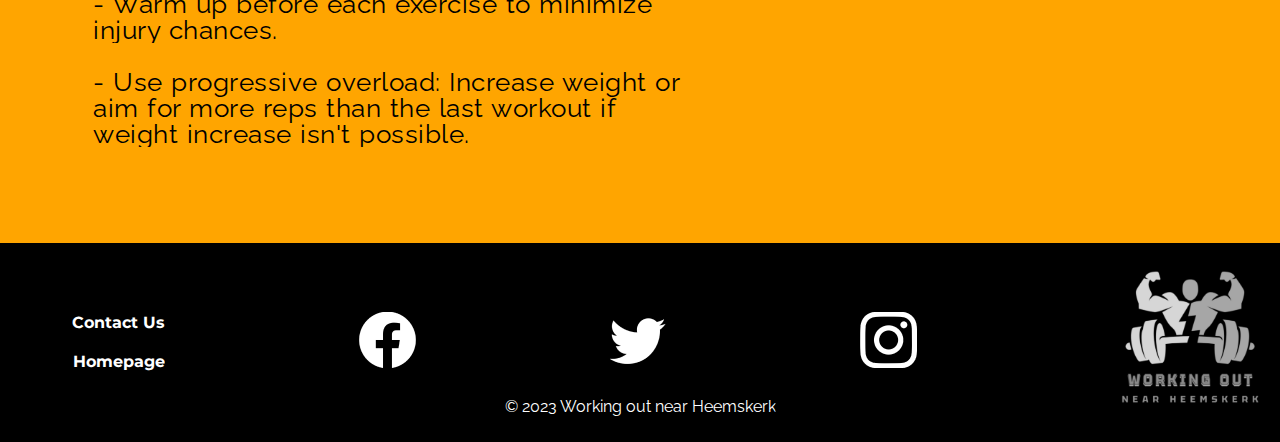
<file: workout.html>
<!DOCTYPE html>
<html lang="en">

<head>
    <meta charset="UTF-8">
    <meta name="viewport" content="width=device-width, initial-scale=1.0">
    <meta name="author" content="Damisa Vooges">
    <!-------------------------FONTS----------------------------------------->
    <link rel="preconnect" href="https://fonts.googleapis.com">
    <link rel="preconnect" href="https://fonts.gstatic.com" crossorigin>
    <link
        href="https://fonts.googleapis.com/css2?family=Montserrat:wght@400;600&family=Nobile&family=Orelega+One&family=Raleway:wght@400;500&display=swap"
        rel="stylesheet">

    <!-------------------------FONTS----------------------------------------->

    <link rel="icon" type="image/x-icon" href="/img/websitelogo.jpg">
    <title>Working out near Heemskerk</title>
    <link rel="stylesheet" href="css/detail.css">
</head>

<body>
    <!----------------------------------- Nav bar ----------------------------------------->


    <nav>
        <img class="logo" alt="Logo" src="img/websitelogo.jpg">
        <ul>
            <li><a href="index.html">Home</a></li>
            <li><a href="biggym.html">Big-gym</a></li>
            <li><a href="basic.html">Basic-Fit</a></li>
            <li><a href="cardio.html">Cardio Fitness</a></li>
            <li><a href="workout.html">Workout Plan</a></li>
            <li><a href="contact.html">Contact</a></li>
        </ul>
    </nav>

    <!---------------------------- content ----------------------------->

    <header class="titleandicons">
        <h1 class="titlepage">Workout Plan</h1>
    </header>

    <section class="uppercontent">
        <aside class="textuppercontent">
            <span class="thickerfont">Split</span>
            <p>- Push/Pull/Legs split recommended.</p>

            <p>- Categories: Push (Chest, Triceps, Shoulder), Pull (Back, Biceps, Forearms), Legs (Quadriceps,
                Hamstrings, Calves).
            </p>

            <span class="thickerfont">Sets</span>
            <p>- Perform 1-2 sets per exercise.</p>
            <p>- Target each muscle group for 2-8 sets per workout.</p>
            <p>- Train every 5+- days for muscle stimulation and recovery.</p>
        </aside>
        <img src="img/workout1.png" alt="manwithdumbbellpicture" class="pictureuppercontent">
    </section>


    <section class="lowercontent">

        <aside class="textlowercontent">
            <p><span class="thickerfont">Repetition range</span></p>
            <p>- Stay in the 5-9 repetition range.</p>
            <p>- Technique is crucial; practice with higher rep ranges (5-30) if needed.</p>
            <p>- Over 10 reps builds more fatigue.</p>

            <p><span class="thickerfont">Important notes for building muscle</span></p>
            <p>- Train close to/failure on every set.</p>
            <p>- Take 3-5+ minutes of rest after each set for full recovery.</p>
            <p>- Proper rest crucial for maximizing muscle growth and performance.</p>
            <p>- Warm up before each exercise to minimize injury chances.</p>
            <p>- Use progressive overload: Increase weight or aim for more reps than the last workout if weight increase
                isn't possible.</p>
        </aside>
        <img src="img/workout2.png" alt="notebookpicture" class="picturelowercontent">
    </section>


    <!----------------------------------- footer ---------------------------------->

    <footer>
        <section class="footer-content">
            <a class="contact-link" href="contact.html">Contact Us</a>
            <a class="homepage-link" href="index.html">Homepage</a>
        </section>


        <a class="social-icon" href="#">
            <img src="img/facebookhome.png" alt="Facebook" class="imagesocialicon">
        </a>

        <a class="social-icon" href="#">
            <img src="img/twitterhome.png" alt="Twitter" class="imagesocialicon">
        </a>

        <a class="social-icon" href="#">
            <img src="img/instagramhome.png" alt="Instagram" class="imagesocialicon">
        </a>


        <img class="logo" alt="Logo" src="img/websitelogo.jpg">

        <p class="copyright">&copy; 2023 Working out near Heemskerk</p>
    </footer>

</body>

</html>
</file>
<file: css/style.css>
*{
    overflow-x: hidden;
}

body {
    margin: 0;
    padding: 0;
    background: #FFA500;
    overflow-x: hidden;
}

/*-----------------------------------------nav bar-----------------------------------*/
nav {
    background: black;
    display: flex;
    align-items: center;
    justify-content: space-between;
    height: 160px;
    padding: 0;
    width: 100%;
}

ul {
    padding: 0;
    list-style: none;
    display: flex;
    justify-content: space-between;
    width: 100%;
    margin: 0;
}

li {
    flex: 1;
    overflow-x: visible;
}

li a {
    width: 100%;
    display: flex;
    align-items: center;
    justify-content: center;
    text-decoration: none;
    font-family: 'Montserrat', sans-serif;
    font-weight: 700;
    color: white;
    height: 160px;
}

li a:hover {
    background: #FFA500;
}

.logo {
    height: 100%;
    margin: 0;
    padding: 0;
}

.title {
    width: 100%;
    text-align: left;
    color: white;
    padding: 20px;
}

@media screen and (max-width: 768px) {
    nav {
        height: auto;
        flex-direction: column;
    }

    ul {
        flex-direction: column;
        align-items: center;
    }

    li {
        flex: auto;
    }

    li a {
        height: auto;
        padding: 10px;
    }
}


.cookie-popup {
    position: fixed;
    bottom: 0;
    left: 0;
    width: auto;
    background-color: rgba(255, 255, 255, 0.9);
    color: black;
    text-align: center;
    padding: 10px;
    z-index: 9999;
    margin: 0;
}


/* ------------------top section lala---------------------*/
.main-section {
    display: flex;
    align-items: center;
    justify-content: space-evenly;
}

.text {
    display: flex;
    flex-direction: column;
    align-items: center;
    text-align: center;
    width: 100%;
}

.general-info {
    text-align: center;
    padding: 20px;
    background: #000000;
    border-radius: 10px;
    color: white;
    font-family: 'Nobile', sans-serif;
    font-size: 26px;
    max-width: 509px;
}

.title {
    text-align: center;
    font-size: 24px;
    font-family: 'Raleway', sans-serif;
    color: #000000;
    font-size: 60px;
}

.learn-more-button {
    text-align: center;
    padding: 20px;
    background: white;
    border-radius: 10px;
    color: black;
    width: 100%;
    max-width: 509px;
    text-decoration: none;
    font-family: 'Montserrat', sans-serif;
}

.learn-more-button:active {
    font-size: 20px;
    color: #FFA500;
    border: 2px solid black;
    font-weight: 600;
}

.map-image {
    width: 60%;
    max-height: 387px;
    max-width: 620px;
    border-radius:
        15px;
    margin-right: 13%;
}


@media (max-width: 768px) {
    .main-section {
        flex-direction: column;
        text-align: center;
        align-items: center;
    }

    .learn-more-button {
        width: 90%;
    }

    .text {
        width: 100%;
    }

    .map-image {
        width: 100%;
        max-width: 90%;
        border-radius: 15px;
        margin-right: 0;
        margin-top: 30px;
    }
}





/*---------------------------post card section------------------------------------*/

.post-card-container {
    display: flex;
    flex-wrap: wrap;
    justify-content: space-evenly;
    margin-bottom: 80px;
    margin-top: 80px;
}

.post-card p a.explorebutton {
    text-decoration: none;
}

.post-card {
    text-align: center;
    width: 373px;
    height: 400px;
    background-color: #f2f2f2;
    margin: 10px 10px 10px 0;
    border-radius: 30px;
    box-shadow: 0 4px 8px rgba(0, 0, 0, 0.2);
    display: flex;
    flex-direction: column;
    justify-content: space-between;

}



.post-card img {
    width: 99%;
    height: calc(100% - 94px);
    object-fit: cover;
    border-radius: 30px 30px 0 0;
    border-color: black;
    border-style: solid;
    border-width: 2px;
}

.post-card p {
    margin: 0;
    font-size: 30px;
    max-height: 94px;
    overflow: hidden;
    padding: 5px;
    box-sizing: border-box;
    flex-grow: 1;
    display: flex;
    justify-content: center;
    align-items: center;
    color: white;
    font-family: 'Orelega One', serif;
    border-radius: 0 0 30px 30px;
}



.explorebutton {
    background-color: black;
}

/*------------------------------lower content-------------------*/

.containerlowercontent {
    display: flex;
    justify-content: center;
    align-items: center;
    text-align: left;
    max-width: 600px;
    margin: 80px auto;
    overflow-x: visible;
}

.iconlowercontent {
    max-width: 200px;
    min-width: 200px;
    margin-right: 20px;
}

.textlowercontent {
    flex: 1;
    padding: 20px;
    margin-top: 10px;
    font-family: 'Orelega One', serif;
    font-size: 26px;
    min-width: 90%;
    
}


/* Media query for smaller screens */
@media (max-width: 768px) {
    .containerlowercontent {
        flex-direction: column;
        align-items: center;
    }

    .iconlowercontent {
        max-width: 100%;
        margin: 0 auto 20px;
    }

    .textlowercontent {
        text-align: center;
        padding: 10px;
        font-size: 18px;
    }
}



/*--------------------Footer---------------------*/



footer {
    background-color: black;
    color: #fff;
    padding: 10px 0;
    display: flex;
    flex-wrap: wrap;
    justify-content: space-between;
    align-items: center;
    max-width: 100%;
    height: auto;
    position: relative;
}

.footer-content {
    display: flex;
    flex-direction: column;
    align-items: center;
    font-family: 'Montserrat', sans-serif;
    font-weight: 700;
    margin-left: 62px;
}

.contact-link,
.homepage-link {
    text-decoration: none;
    color: #fff;
    margin: 10px;
    text-align: center;
    display: block;
}

.social-icon {
    text-decoration: none;
    color: #fff;
    margin: 0 10px;
    overflow-x: visible;
}

.logo {
    max-width: 160px;
    height: auto;
    margin: 10px;
}

.copyright {
    text-align: center;
    position: absolute;
    bottom: 10px;
    left: 50%;
    transform: translateX(-50%);
    font-family: 'Raleway', sans-serif;
}

@media (max-width: 768px) {
    .footer-content {
        margin-left: 0;

        width: 100%;
    }

    .contact-link,
    .homepage-link {
        margin: 10px 20px;
    }

    .social-icon {
        margin: 0 20px;
        max-width: 10px;
    }

    .logo {
        max-width: 100px;
    }

    .imagesocialicon {
        max-width: 25px;

    }

    .copyright {
        min-width: 100%;
        font-size: 13px;
    }
}
</file>
<file: css/detail.css>
* {
    overflow-x: hidden;
}


body {
    margin: 0;
    padding: 0;
    background: #FFA500;
    overflow-x: hidden;
}

/*-----------------------------------------nav bar-----------------------------------*/
nav {
    background: black;
    display: flex;
    align-items: center;
    justify-content: space-between;
    height: 160px;
    padding: 0;
    width: 100%;
    
}

ul {
    padding: 0;
    list-style: none;
    display: flex;
    justify-content: space-between;
    width: 100%;
    margin: 0;
    
}

li {
    flex: 1;
    overflow-x: visible;
}

li a {
    width: 100%;
    display: flex;
    align-items: center;
    justify-content: center;
    text-decoration: none;
    font-family: 'Montserrat', sans-serif;
    font-weight: 700;
    color: white;
    height: 160px;
}

li a:hover {
    background: #FFA500;
}

.logo {
    height: 100%;
    margin: 0;
    padding: 0;
}

.title {
    width: 100%;
    text-align: left;
    color: white;
    padding: 20px;
}

@media screen and (max-width: 768px) {
    nav {
        height: auto;
        flex-direction: column;
    }

    ul {
        flex-direction: column;
        align-items: center;
    }

    li {
        flex: auto;
    }

    li a {
        height: auto;
        padding: 10px;
    }
}

/*--------------------------title and icon-------------------------------------*/

.titleandicons {
    display: flex;
    justify-content: space-evenly;
    margin-top: 50px;
}

.titlepage {
    text-align: center;
    font-size: 60px;
    font-family: 'Raleway', sans-serif;
}

.threeicons {
    display: flex;
    align-items: center;
}

.icon-next-to-title {
    max-width: 90px;
    height: auto;
    margin: 0 25px;
}

@media (max-width: 768px) {
    .titleandicons {
        flex-direction: column;
        align-items: center;
    }

    .titlepage {
        text-align: center;

        font-size: 40px;

        margin-bottom: 20px;

    }

    .icon-next-to-title {
        margin: 10px 0;

    }
}


/*------------------------upper content---------------------------------------*/

.textuppercontent ul {
    margin-left: 60px;
    padding-left: 0;
}

.textuppercontent ul li {
    font-family: 'Raleway', sans-serif;
    font-size: 26px;
    max-width: 600px;
    margin: 0;
    padding: 0;
    letter-spacing: 0.5px;
    line-height: 1.5;
    text-indent: 0px;
    word-spacing: 1px;
}

.uppercontent {
    display: flex;
    justify-content: space-evenly;
    margin-top: 50px;
}

.textuppercontent {
    text-align: left;
    font-family: 'Raleway', sans-serif;
    font-size: 26px;
    max-width: 600px;
}

.uppercontent .textuppercontent {
    letter-spacing: 0.5px;
    line-height: 1.5;
    text-indent: 0px;
    word-spacing: 1px;
}

.pictureuppercontent {
    display: flex;
    align-items: center;
    max-height: 450px;
    overflow-x: visible;
}



@media (max-width: 768px) {
    .uppercontent {
        flex-direction: column;
        align-items: center;
    }

    .pictureuppercontent {
        order: -1;
        margin-top: 20px;
        width: 80%;
    }

    .textuppercontent {
        text-align: left;
    }
}





/*------------------------lower content---------------------------------------*/
.lowercontent .textlowercontent {
    letter-spacing: 0.5px;
    line-height: 1.5;
    text-indent: 0px;
    word-spacing: 1px;
}

.lowercontent {
    display: flex;
    justify-content: space-evenly;
    margin-top: 50px;
    margin-bottom: 70px;
}

.textlowercontent {
    text-align: left;
    font-family: 'Raleway', sans-serif;
    font-size: 26px;
    max-width: 600px;
}

.picturelowercontent {
    display: flex;
    align-items: center;
    max-height: 400px;
    overflow-x: visible;
}

.thickerfont {
    font-family: 'Raleway', sans-serif;
    font-weight: 600;
}

.textlowercontent p {
    line-height: 1;
    overflow-y: hidden;
}

@media (max-width: 768px) {
    .lowercontent {
        flex-direction: column;
        align-items: center;
    }

    .picturelowercontent {
        order: -1;
        margin-top: 20px;
        width: 80%;
    }

    .textlowercontent {
        text-align: left;
    }
}



/*------------------------  day pass  -----------------------*/

.daypass {
    display: flex;
    justify-content: center;
    font-family: 'Raleway', sans-serif;
    font-weight: 800;
    font-size: 32px;
    text-align: center;
}

/*------------------------  black bar  -----------------------*/

.black-bar {
    background-color: black;
    color: white;
    text-align: center;
    height: 91px;
    margin: 0 60px;
    display: flex;
    align-items: center;
    justify-content: space-around;
    border-radius: 30px;
    box-shadow: 0 5px 5px 4px rgba(0, 0, 0, 0.3);
    margin-top: 70px;
    margin-bottom: 75px;
}

.blackbartext {
    font-size: 20px;
    font-family: 'Raleway', sans-serif;
    font-weight: 600;
    color: #FFA500;
}


/*--------------------   openingcontactlocation     ---------------------*/




.openingcontactlocation {
    display: flex;
    justify-content: space-evenly;
    margin-bottom: 30px;
}

.openingcontactlocationcontent {
    text-align: left;
    font-family: 'Orelega One', serif;
    font-size: 36px;
    max-width: 600px;
    margin: 0;
    padding: 0;
    overflow-x: visible;
}

.openinghourscontent {
    text-align: right;
    font-family: 'Orelega One', serif;
    font-size: 36px;
    max-width: 600px;
    margin: 0;
    padding: 0;
    overflow-x: visible;
}

.openinghourscontent span {
    display: block;
    margin-bottom: 10px;
}


.openingcontactlocationcontent a {
    color: black;
    text-decoration: none;
    display: flex;
    align-items: center;
}

.openingcontactlocationcontent img {
    margin-right: 30px;
}

.iconslink {
    margin: 60px;
}




@media (max-width: 641px) {
    .openingcontactlocationcontent {
        text-align: left;
        font-family: 'Orelega One', serif;
        font-size: 16px;
        max-width: 600px;
        margin: 0;
        padding: 0;
    }
    

    .openinghourscontent {
        font-size: 16px;
    }
}

/*--------------------Footer---------------------*/



footer {
    background-color: black;
    color: #fff;
    padding: 10px 0;
    display: flex;
    flex-wrap: wrap;
    justify-content: space-between;
    align-items: center;
    max-width: 100%;
    height: auto;
    position: relative;
}

.footer-content {
    display: flex;
    flex-direction: column;
    align-items: center;
    font-family: 'Montserrat', sans-serif;
    font-weight: 700;
    margin-left: 62px;
}

.contact-link,
.homepage-link {
    text-decoration: none;
    color: #fff;
    margin: 10px;
    text-align: center;
    display: block;
}

.social-icon {
    text-decoration: none;
    color: #fff;
    margin: 0 10px;
    overflow-x: visible;
}

.logo {
    max-width: 160px;
    height: auto;
    margin: 10px;
}

.copyright {
    text-align: center;
    position: absolute;
    bottom: 10px;
    left: 50%;
    transform: translateX(-50%);
    font-family: 'Raleway', sans-serif;
}

@media (max-width: 768px) {
    .footer-content {
        margin-left: 0;

        width: 100%;
    }

    .contact-link,
    .homepage-link {
        margin: 10px 20px;
    }

    .social-icon {
        margin: 0 20px;
        max-width: 10px;
    }

    .logo {
        max-width: 100px;
    }

    .imagesocialicon {
        max-width: 25px;

    }

    .copyright {
        min-width: 100%;
        font-size: 13px;
    }
}
</file>
<file: css/contact.css>
*{
    overflow-x: hidden;
}


body {
    margin: 0;
    padding: 0;
    background: #FFA500;
    overflow-x: hidden;
}

/*-----------------------------------------nav bar-----------------------------------*/
nav {
    background: black;
    display: flex;
    align-items: center;
    justify-content: space-between;
    height: 160px;
    padding: 0;
    width: 100%;
}

ul {
    padding: 0;
    list-style: none;
    display: flex;
    justify-content: space-around;
    width: 100%;
    margin: 0;
}

li {
    flex: 1;
    overflow-x: visible;
}

li a {
    width: 100%;
    display: flex;
    align-items: center;
    justify-content: center;
    text-decoration: none;
    font-family: 'Montserrat', sans-serif;
    font-weight: 700;
    color: white;
    height: 160px;
}

li a:hover {
    background: #FFA500;
}

.logo {
    height: 100%;
    margin: 0;
    padding: 0;
}

.title {
    width: 100%;
    text-align: center;
    color: white;
    padding: 20px;
}

@media screen and (max-width: 768px) {
    nav {
        height: auto;
        flex-direction: column;
    }

    ul {
        flex-direction: column;
        align-items: center;
    }

    li {
        flex: auto;
    }

    li a {
        height: auto;
        padding: 10px;
    }
}

/*fffffffffffffffffffffffffffffffffff*/

.contactus{
    display: flex;
    justify-content: center;
    font-family: 'Raleway', sans-serif;
    font-size: 60px;
}


.contactdetailtext {
    font-family: 'Raleway', serif;
    font-size: 36px;
    margin: 20px;
    padding: 0;
    display: flex;
    flex-direction: row;
    align-items: flex-start;
    margin-bottom: 70px;
    text-indent: 15px;
    overflow-x: visible;
}


.contactdetails{
    display: flex;
    flex-direction: column;
    overflow-x: visible;
}

.flex-items{
    display: flex;
    flex-direction: row;
    justify-content: space-around;
}
.imagecontact {
    max-height: 400px;
    border-radius: 30px;
    max-width: 100%; 
    overflow-x: visible;
}


@media (max-width: 768px) {
   
    
    .flex-items {
        display: flex;
        flex-direction: column; 
        align-items: center;
    }
    
    .imagecontact {
        max-width: 90%; 
        margin-top: 20px; 
        margin-bottom: 30px;
    }
    
}


/* fffffffffffff FORM  ffffffffffffffffff*/



.basic-form {
    text-align: left;
    font-family: 'Raleway', sans-serif;
    max-width: 1000px;
    margin: 0 auto;
    padding: 20px;
    border: 1px solid #a1a1a1;
    background-color: white;
    border-radius: 15px;
}

.basic-form h2 {
    font-size: 28px;
    display: flex;
    justify-content: center;
    border-radius: 5px;
    border: solid 2px;
    color: white;
    background-color: black;
}

.basic-form label {
    display: block;
    margin-bottom: 5px;
}

.basic-form input[type="text"],
.basic-form input[type="tel"],
.basic-form input[type="email"],
.basic-form textarea {
    width: calc(100% - 25px); 
    padding: 10px;
    margin-bottom: 20px;
    border: 1px solid #ccc;
    border-radius: 5px;
}

.basic-form * {
    font-family: 'Raleway', sans-serif;
}


.basic-form textarea {
    height: 100px;
}

.basic-form input[type="submit"] {
    background: black;
    color: white;
    border: none;
    padding: 10px 20px;
    font-size: 18px;
    border-radius: 5px;
    border: solid 2px;
}

.basic-form input:active{
    color: #FFA500;
    background-color: white;
}

.gender-label input[type="radio"] {
    margin-right: 5px;
    margin-bottom: 25px;
}


/*--------------------Footer---------------------*/


footer {
    background-color: black;
    color: #fff;
    padding: 0;
    display: flex;
    flex-wrap: wrap;
    justify-content: space-between;
    align-items: center;
    max-width: 100%;
    height: auto;
    position: relative;
    margin-top: 80px;
}

.footer-content {
    display: flex;
    flex-direction: column;
    align-items: center;
    font-family: 'Montserrat', sans-serif;
    font-weight: 700;
    margin-left: 62px;
}

.contact-link,
.homepage-link {
    text-decoration: none;
    color: #fff;
    margin: 10px;
    text-align: center;
    display: block;
}

.social-icon {
    text-decoration: none;
    color: #fff;
    margin: 0 10px;
    overflow-x: visible;
}

.logo {
    max-width: 160px;
    height: auto;
    margin: 10px;
}

.copyright {
    text-align: center;
    position: absolute;
    bottom: 10px;
    left: 50%;
    transform: translateX(-50%);
    font-family: 'Raleway', sans-serif;
}

@media (max-width: 768px) {
    .footer-content {
        margin-left: 0;

        width: 100%;
    }

    .contact-link,
    .homepage-link {
        margin: 10px 20px;
    }

    .social-icon {
        margin: 0 20px;
        max-width: 10px;
    }

    .logo {
        max-width: 100px;
    }

    .imagesocialicon {
        width: 25px;
        
    }

    .copyright {
        min-width: 100%;
        font-size: 13px;
    }
}
</file>
